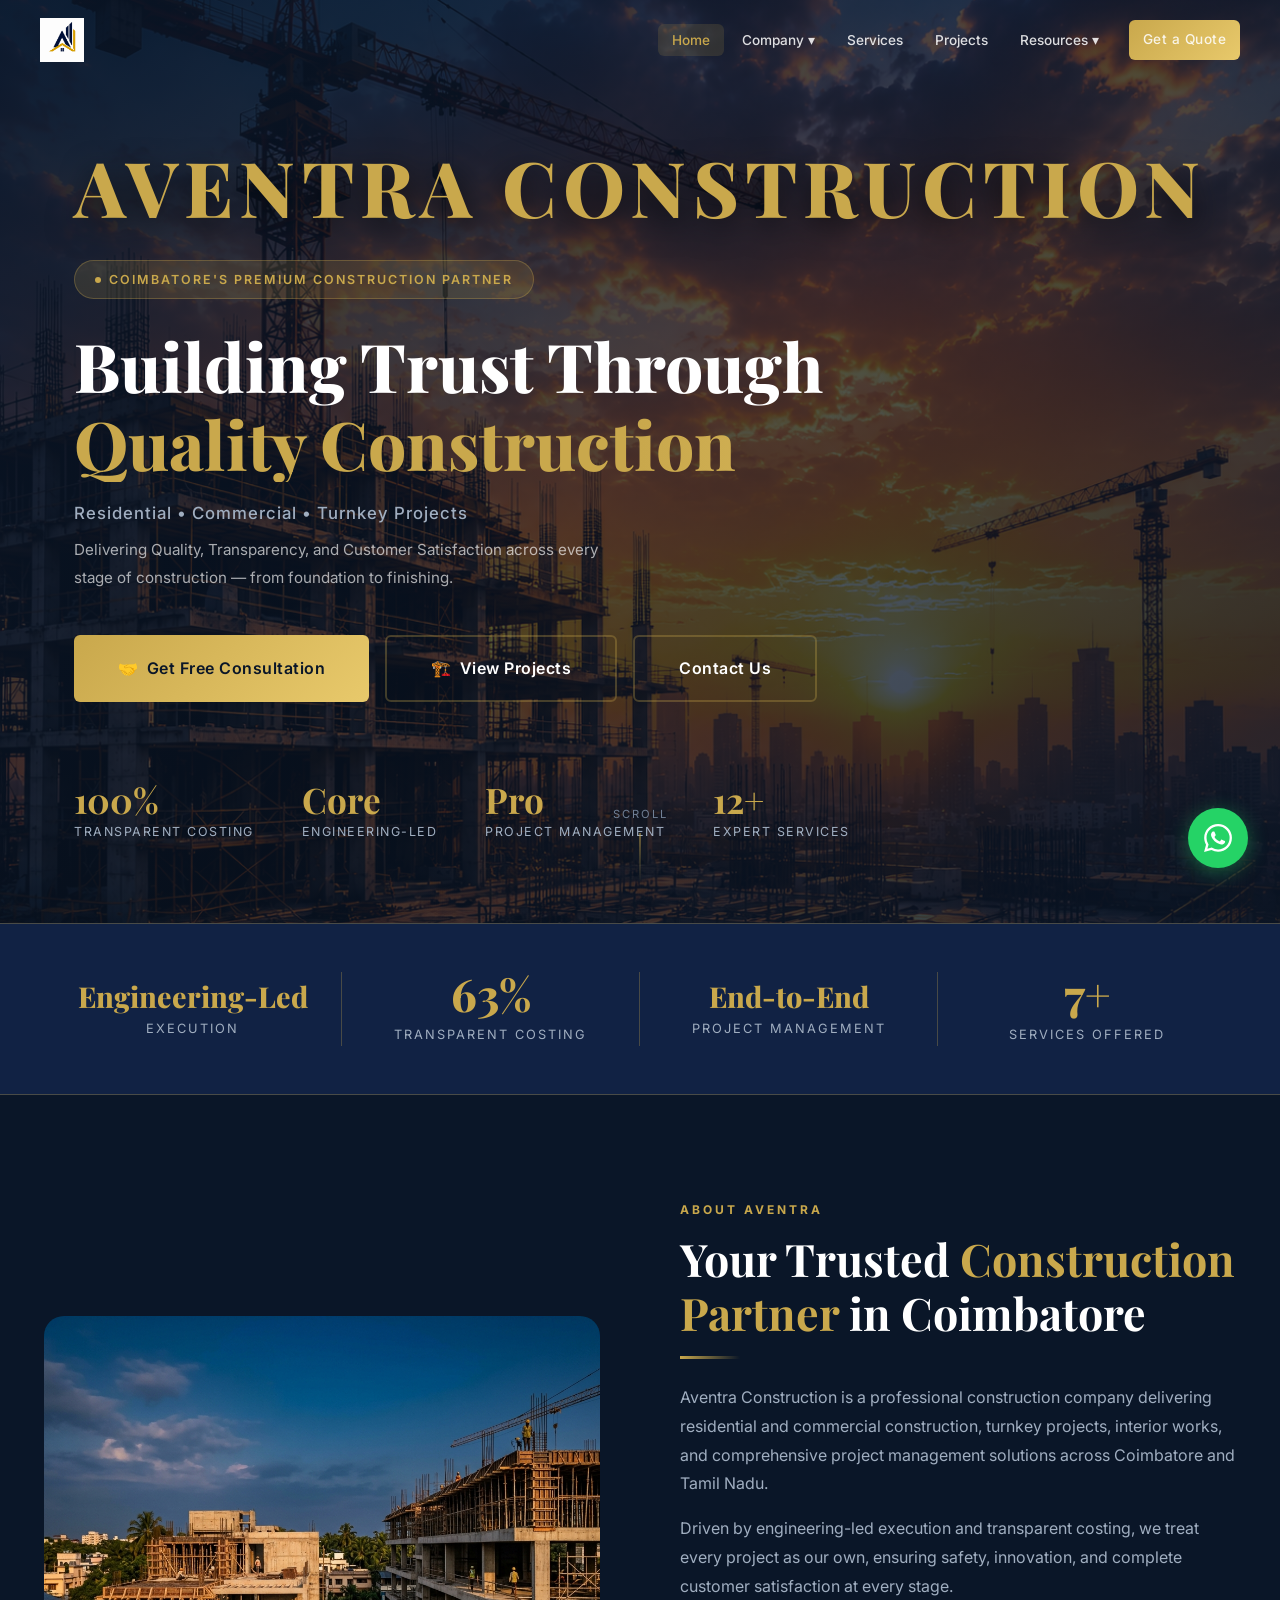
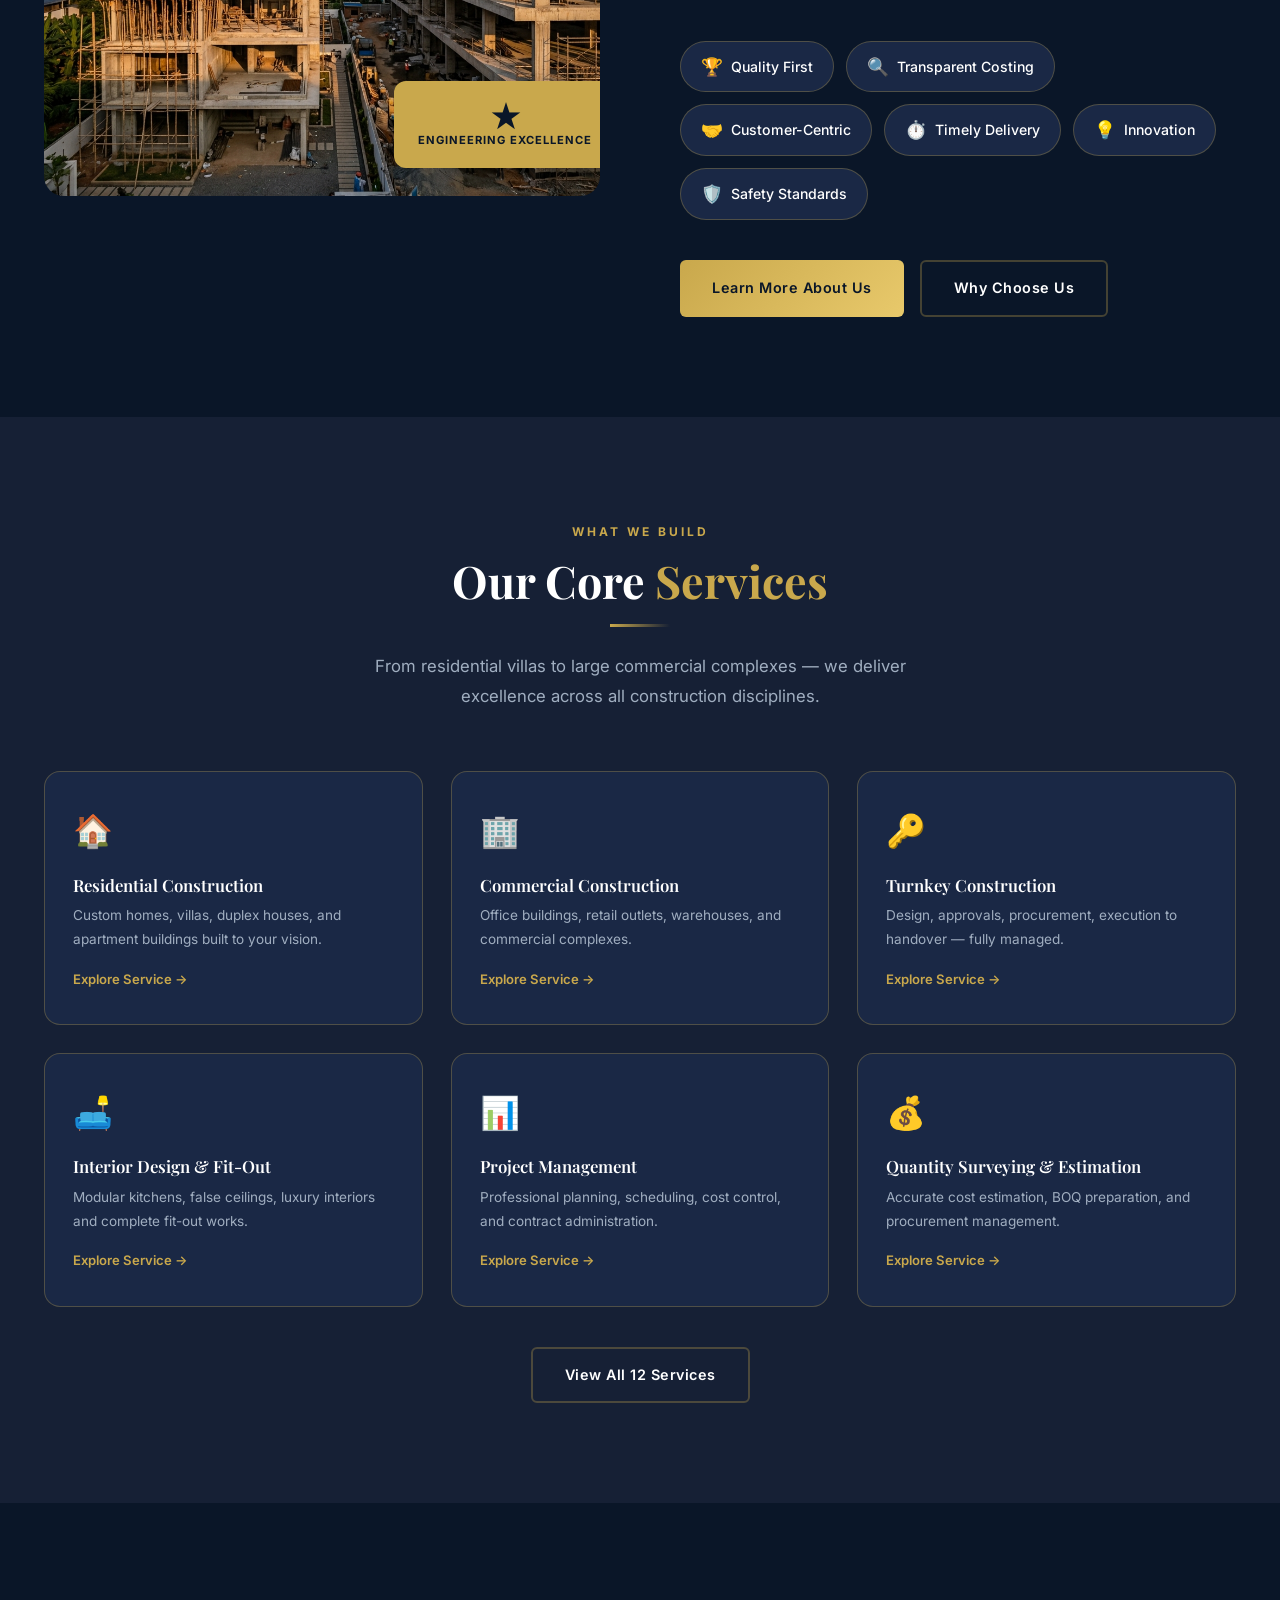
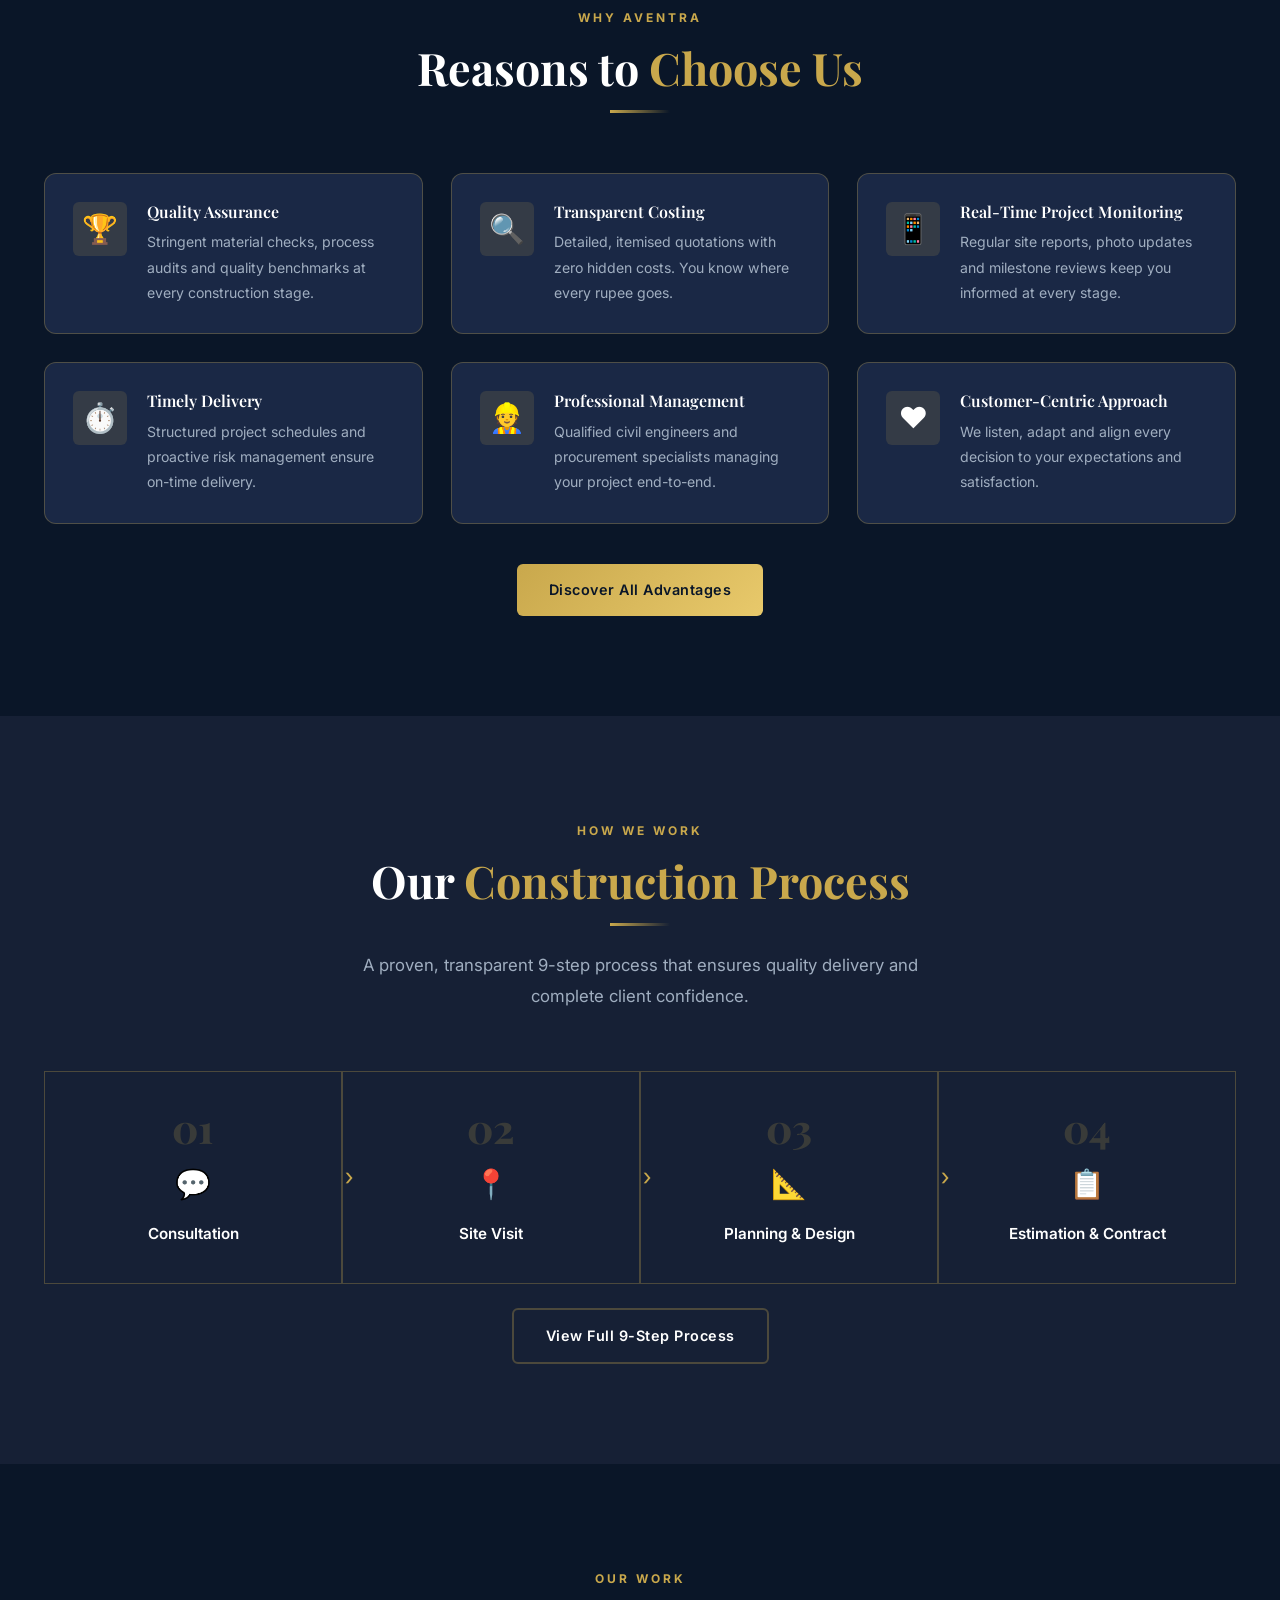
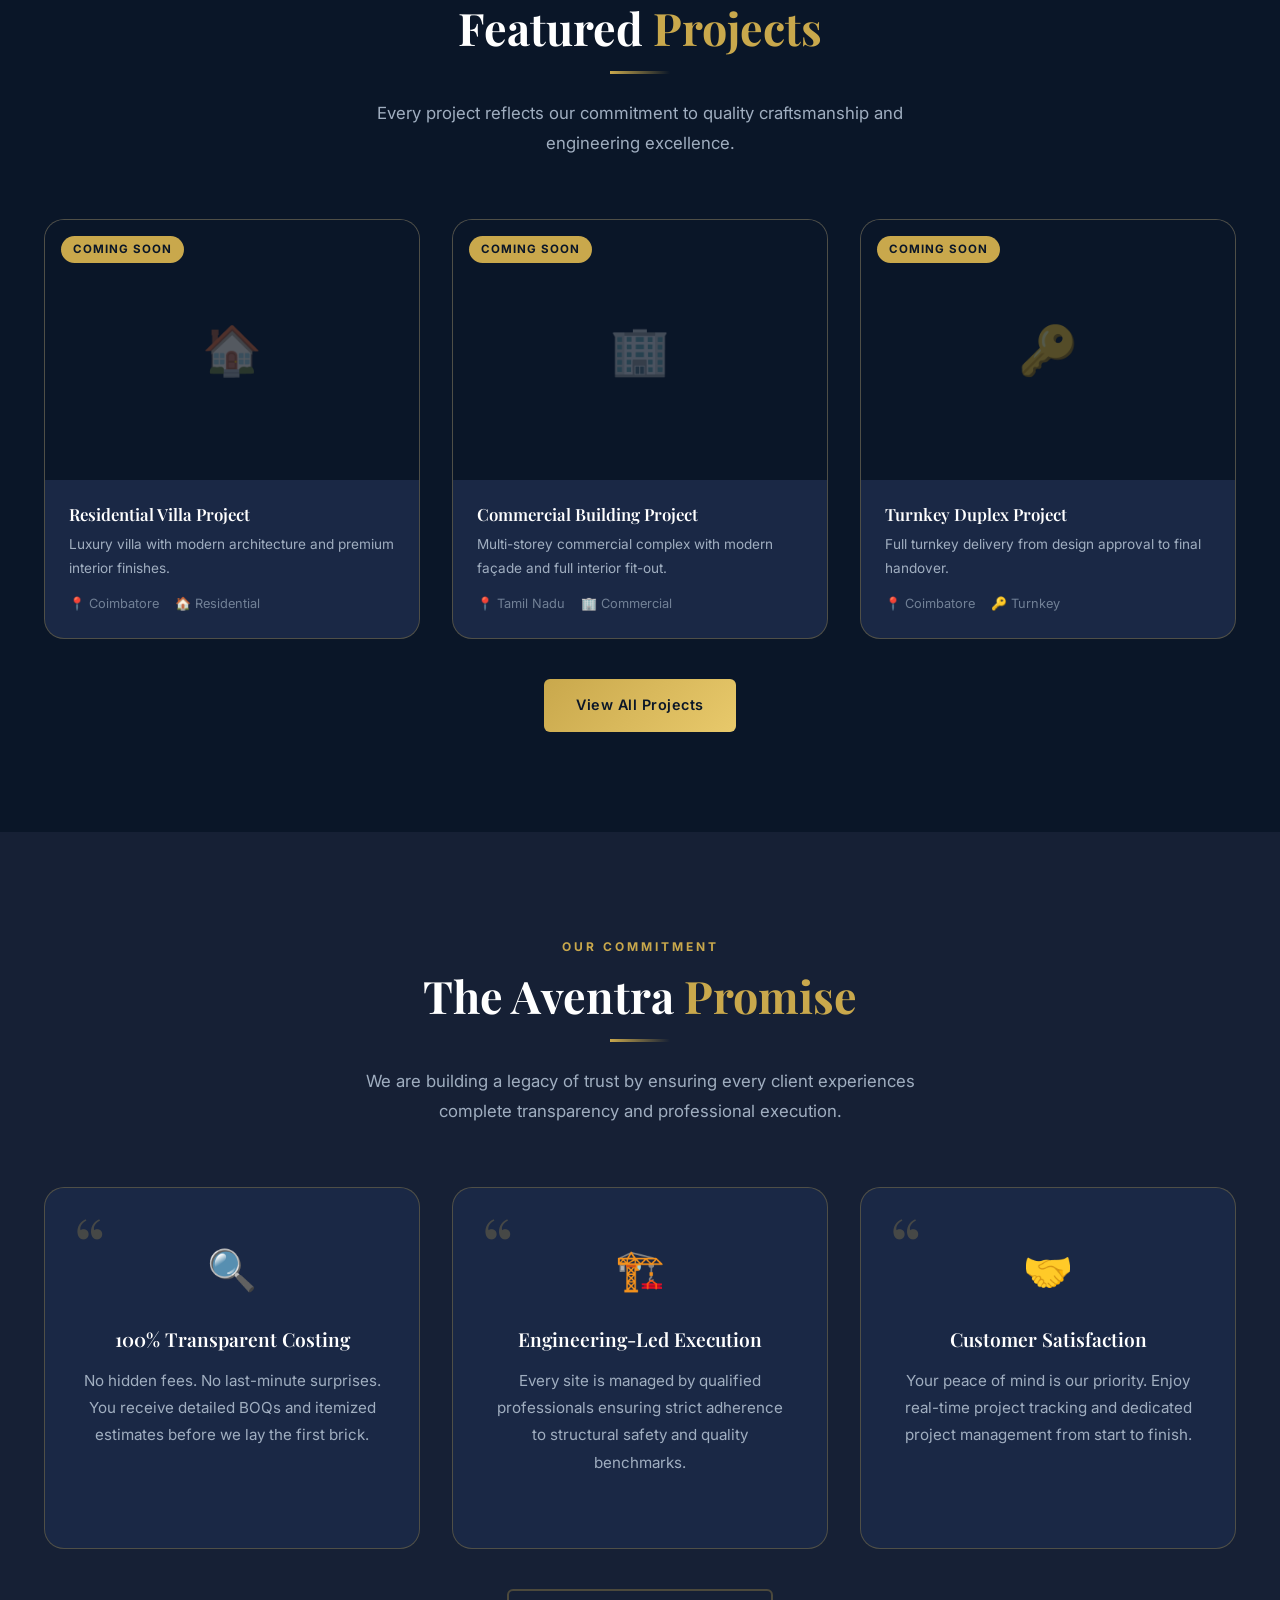
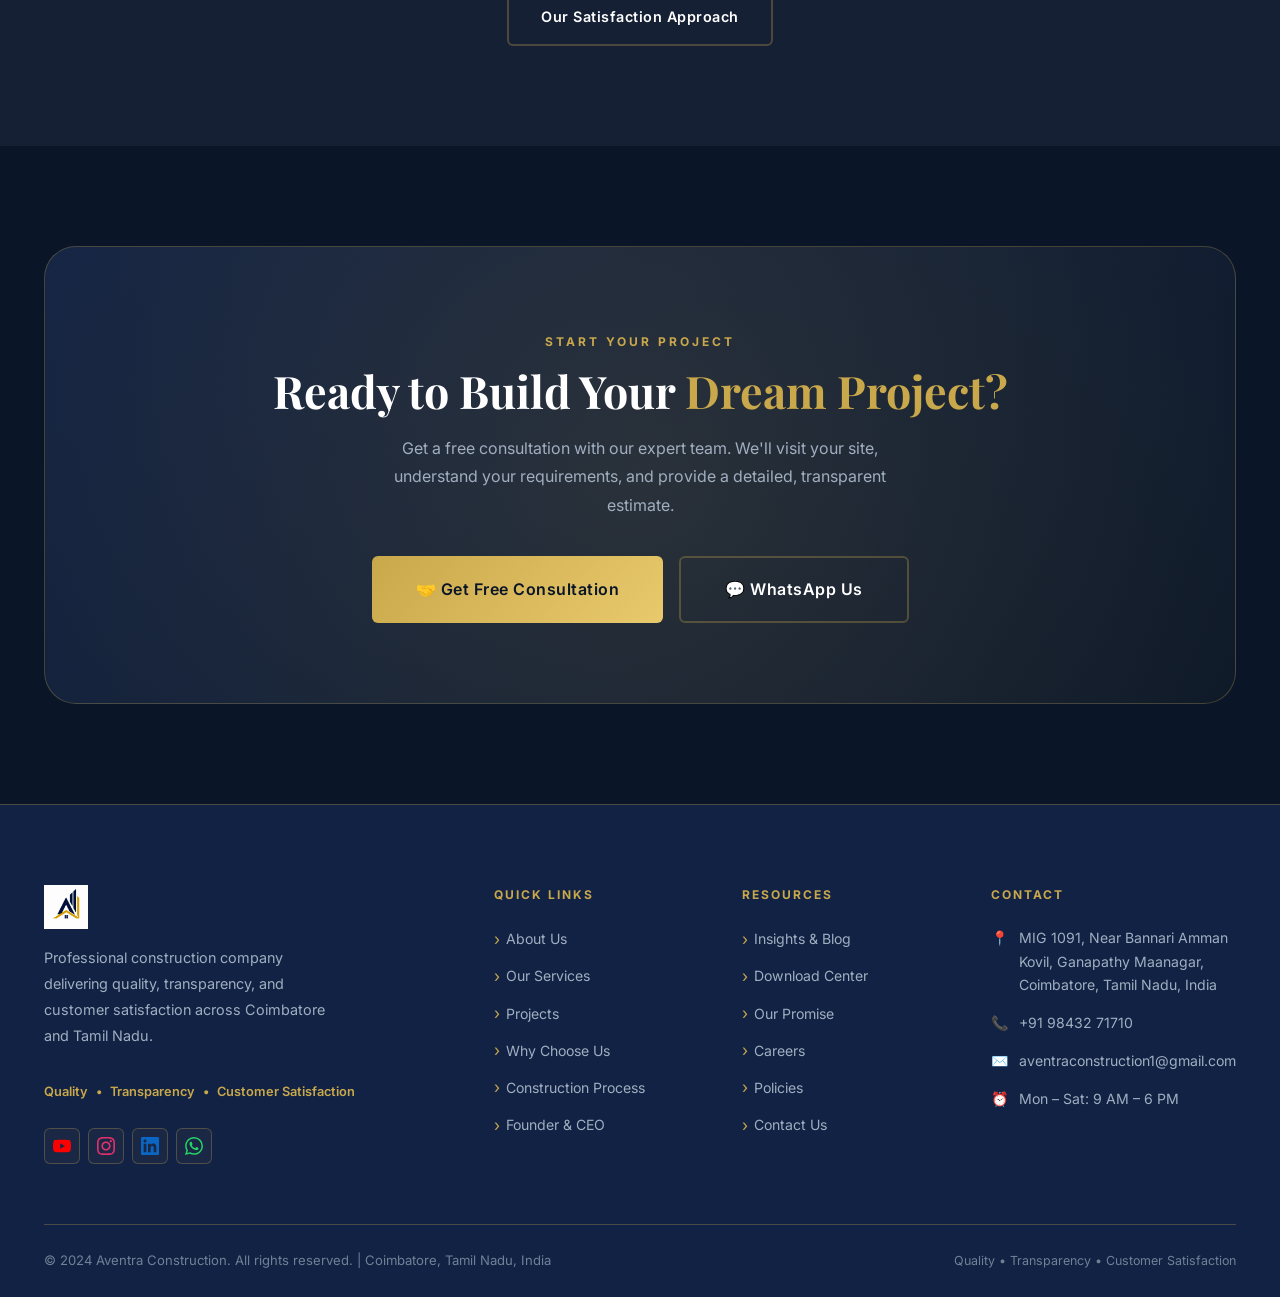
<file: index.html>
<!DOCTYPE html>
<html lang="en">

<head>
<title>Aventra Construction | Best Construction Company in Coimbatore</title>
<meta name="description" content="Aventra Construction is a premium construction company in Coimbatore offering residential construction, commercial construction, turnkey projects, planning, estimation, interiors and renovation services.">
<meta name="keywords" content="best construction company in Coimbatore, premium construction company Coimbatore, residential construction Coimbatore, commercial construction Coimbatore, turnkey construction Coimbatore">
  <!-- Google Analytics -->
  <script async src="https://www.googletagmanager.com/gtag/js?id=G-8YQQYE54JJ"></script>
  <script>
    window.dataLayer = window.dataLayer || [];
    function gtag() { dataLayer.push(arguments); }
    gtag('js', new Date());

    gtag('config', 'G-8YQQYE54JJ');
  </script>
  <meta name="msvalidate.01" content="899AD507E106D65C8406AF3FE365CF71" />
  <script type="application/ld+json">
{
  "@context": "https://schema.org",
  "@type": "ConstructionBusiness",
  "name": "Aventra Construction",
  "url": "https://aventraconstruction.in",
  "logo": "https://aventraconstruction.in/assets/images/LOGO.png",
  "image": "https://aventraconstruction.in/assets/images/LOGO.png",
  "description": "Aventra Construction is a construction company in Coimbatore offering residential construction, commercial construction, turnkey projects, planning and design, interiors and renovation services.",
  "email": "aventraconstruction1@gmail.com",
  "telephone": "+919843271710",
  "address": {
    "@type": "PostalAddress",
    "streetAddress": "MIG 1091, Near Bannari Amman Kovil, Ganapathy Maanagar",
    "addressLocality": "Coimbatore",
    "addressRegion": "Tamil Nadu",
    "addressCountry": "IN"
  },
  "areaServed": [
    "Coimbatore",
    "Pollachi",
    "Salem",
    "Erode"
  ],
  "sameAs": [
    "https://www.instagram.com/aventra_construction/",
    "https://www.linkedin.com/company/aventra-construction/",
    "https://www.youtube.com/@AventraConstructions",
    "https://www.google.co.in/search?utm_medium=noren&utm_source=gbp&utm_campaign=2026&q=Aventra+Construction&ludocid=15441568794648323915"
  ],
  "makesOffer": [
    {
      "@type": "Offer",
      "itemOffered": {
        "@type": "Service",
        "name": "Residential Construction"
      }
    },
    {
      "@type": "Offer",
      "itemOffered": {
        "@type": "Service",
        "name": "Commercial Construction"
      }
    },
    {
      "@type": "Offer",
      "itemOffered": {
        "@type": "Service",
        "name": "Turnkey Projects"
      }
    },
    {
      "@type": "Offer",
      "itemOffered": {
        "@type": "Service",
        "name": "Planning and Design"
      }
    },
    {
      "@type": "Offer",
      "itemOffered": {
        "@type": "Service",
        "name": "Interior Design"
      }
    },
    {
      "@type": "Offer",
      "itemOffered": {
        "@type": "Service",
        "name": "Renovation"
      }
    }
  ]
}
</script>


  <meta charset="UTF-8">
  <meta name="viewport" content="width=device-width, initial-scale=1.0">

  <title>Aventra Construction | Quality • Transparency • Customer Satisfaction – Coimbatore</title>

  <meta name="description"
    content="Aventra Construction is a premium construction and project management company in Coimbatore. Residential, Commercial and Turnkey Projects.">

  <meta name="keywords"
    content="construction company Coimbatore, building contractor Coimbatore, residential construction, commercial construction, turnkey projects">

  <!-- Open Graph -->
  <meta property="og:title" content="Aventra Construction — Building Trust Through Quality">
  <meta property="og:description"
    content="Premium construction and project management company in Coimbatore. Residential, Commercial and Turnkey Projects.">
  <meta property="og:image" content="https://aventraconstruction.in/assets/images/LOGO.png">
  <meta property="og:url" content="https://aventraconstruction.in">
  <meta property="og:type" content="website">

  <!-- Twitter Card -->
  <meta name="twitter:card" content="summary_large_image">
  <meta name="twitter:title" content="Aventra Construction — Building Trust Through Quality">
  <meta name="twitter:description" content="Premium construction and project management company in Coimbatore.">
  <meta name="twitter:image" content="https://aventraconstruction.in/assets/images/LOGO.png">

  <link rel="canonical" href="https://aventraconstruction.in">
  <link rel="stylesheet" href="css/style.css">

  <link rel="preconnect" href="https://fonts.googleapis.com">
  <link rel="preconnect" href="https://fonts.gstatic.com" crossorigin>

  <link rel="canonical" href="index.html" />
  <link rel="stylesheet" href="css/style.css" />
  <link rel="preconnect" href="https://fonts.googleapis.com" />
  <link rel="preconnect" href="https://fonts.gstatic.com" crossorigin />
  <link
    href="https://fonts.googleapis.com/css2?family=Playfair+Display:ital,wght@0,400;0,600;0,700;0,800;1,400&family=Inter:wght@300;400;500;600;700&display=swap"
    rel="stylesheet" />
  <style>
    /* Home-specific styles */
    .home-about {
      display: grid;
      grid-template-columns: 1fr 1fr;
      gap: 80px;
      align-items: center;
    }

    .home-about-img {
      position: relative;
      border-radius: 20px;
      overflow: hidden;
    }

    .home-about-img img {
      width: 100%;
      height: 480px;
      object-fit: cover;
    }

    .home-about-badge {
      position: absolute;
      bottom: 28px;
      right: -16px;
      background: var(--gold);
      color: var(--navy);
      padding: 18px 24px;
      border-radius: 12px;
      text-align: center;
      box-shadow: 0 8px 32px rgba(0, 0, 0, 0.4);
    }

    .home-about-badge-num {
      font-family: var(--font-head);
      font-size: 2rem;
      font-weight: 800;
      line-height: 1;
    }

    .home-about-badge-lbl {
      font-size: 0.7rem;
      font-weight: 700;
      text-transform: uppercase;
      letter-spacing: 1px;
    }

    .services-preview {
      display: grid;
      grid-template-columns: repeat(3, 1fr);
      gap: 28px;
    }

    .mini-service-card {
      background: var(--navy-card);
      border: 1px solid var(--gold-border);
      border-radius: 16px;
      padding: 32px 28px;
      transition: var(--transition);
    }

    .mini-service-card:hover {
      border-color: var(--gold);
      transform: translateY(-6px);
      box-shadow: var(--shadow-gold);
    }

    .mini-service-icon {
      font-size: 2rem;
      margin-bottom: 16px;
    }

    .mini-service-title {
      color: var(--white);
      font-size: 1.05rem;
      margin-bottom: 8px;
    }

    .mini-service-desc {
      color: var(--text-muted);
      font-size: 0.85rem;
    }

    .mini-service-link {
      color: var(--gold);
      font-size: 0.82rem;
      font-weight: 600;
      margin-top: 16px;
      display: inline-flex;
      align-items: center;
      gap: 6px;
    }

    .process-strip {
      display: grid;
      grid-template-columns: repeat(4, 1fr);
      gap: 0;
    }

    .process-strip-step {
      padding: 36px 28px;
      border: 1px solid var(--gold-border);
      text-align: center;
      transition: var(--transition);
      position: relative;
    }

    .process-strip-step:hover {
      background: var(--navy-card);
    }

    .process-strip-step::after {
      content: '›';
      position: absolute;
      right: -12px;
      top: 50%;
      transform: translateY(-50%);
      color: var(--gold);
      font-size: 1.5rem;
      z-index: 1;
    }

    .process-strip-step:last-child::after {
      display: none;
    }

    .process-strip-num {
      font-family: var(--font-head);
      font-size: 2.5rem;
      font-weight: 800;
      color: rgba(201, 168, 76, 0.2);
      line-height: 1;
      margin-bottom: 12px;
    }

    .process-strip-icon {
      font-size: 1.8rem;
      margin-bottom: 12px;
    }

    .process-strip-title {
      color: var(--white);
      font-size: 0.95rem;
      font-weight: 600;
    }

    @media(max-width:900px) {
      .home-about {
        grid-template-columns: 1fr;
      }

      .services-preview {
        grid-template-columns: 1fr 1fr;
      }

      .process-strip {
        grid-template-columns: repeat(2, 1fr);
      }

      .process-strip-step::after {
        display: none;
      }
    }

    @media(max-width:600px) {
      .services-preview {
        grid-template-columns: 1fr;
      }

      .process-strip {
        grid-template-columns: 1fr;
      }
    }
  </style>
</head>

<body>

  <!-- ======= NAVIGATION ======= -->
  <nav class="nav" id="mainNav" role="navigation" aria-label="Main Navigation">
    <div class="nav-inner">
      <a href="index.html" class="nav-logo" aria-label="Aventra Construction Home">
        <img src="assets/images/LOGO.png" alt="Aventra Construction" style="height:44px;width:auto;display:block;" />
      </a>
      <ul class="nav-menu" role="list">
        <li><a href="index.html" class="nav-link" id="nav-home">Home</a></li>
        <li class="nav-dropdown">
          <a href="about.html" class="nav-link" id="nav-company">Company ▾</a>
          <div class="nav-dropdown-menu">
            <a href="about.html" class="nav-dropdown-item">About Us</a>
            <a href="founder.html" class="nav-dropdown-item">Founder & CEO</a>
            <a href="why-choose.html" class="nav-dropdown-item">Why Choose Us</a>
            <a href="process.html" class="nav-dropdown-item">Construction Process</a>
            <a href="policies.html" class="nav-dropdown-item">Policies</a>
          </div>
        </li>
        <li><a href="services.html" class="nav-link" id="nav-services">Services</a></li>
        <li><a href="projects.html" class="nav-link" id="nav-projects">Projects</a></li>
        <li class="nav-dropdown">
          <a href="insights.html" class="nav-link" id="nav-resources">Resources ▾</a>
          <div class="nav-dropdown-menu">
            <a href="insights.html" class="nav-dropdown-item">Insights & Blog</a>
            <a href="downloads.html" class="nav-dropdown-item">Download Center</a>
            <a href="testimonials.html" class="nav-dropdown-item">Our Promise</a>
            <a href="careers.html" class="nav-dropdown-item">Careers</a>
          </div>
        </li>
        <li><a href="contact.html" class="nav-link btn btn-primary btn-sm nav-cta" id="nav-contact">Get a Quote</a></li>
      </ul>
      <button class="nav-hamburger" id="navHamburger" aria-label="Toggle Menu" aria-expanded="false">
        <span></span><span></span><span></span>
      </button>
    </div>
  </nav>

  <!-- Mobile Nav -->
  <div class="nav-mobile" id="mobileNav" role="dialog" aria-label="Mobile Navigation">
    <a href="index.html" class="nav-mobile-link">Home</a>
    <a href="about.html" class="nav-mobile-link">About Us</a>
    <a href="founder.html" class="nav-mobile-sub">↳ Founder & CEO</a>
    <a href="why-choose.html" class="nav-mobile-sub">↳ Why Choose Us</a>
    <a href="process.html" class="nav-mobile-sub">↳ Construction Process</a>
    <a href="policies.html" class="nav-mobile-sub">↳ Policies</a>
    <a href="services.html" class="nav-mobile-link">Services</a>
    <a href="projects.html" class="nav-mobile-link">Projects</a>
    <a href="insights.html" class="nav-mobile-link">Insights & Blog</a>
    <a href="downloads.html" class="nav-mobile-sub">↳ Download Center</a>
    <a href="testimonials.html" class="nav-mobile-link">Our Promise</a>
    <a href="careers.html" class="nav-mobile-link">Careers</a>
    <a href="contact.html" class="nav-mobile-link" style="color:var(--gold)">Get a Free Quote →</a>
  </div>

  <!-- ======= HERO ======= -->
  <section class="hero" aria-label="Hero">
    <div class="hero-bg" id="heroBg"></div>
    <div class="hero-overlay"></div>
    <div class="container hero-content">
      <h2 class="hero-brand-main">AVENTRA CONSTRUCTION</h2>
      <div class="hero-badge">
        <span class="hero-badge-dot"></span>
        Coimbatore's Premium Construction Partner
      </div>
      <h1 class="hero-title">
        Building Trust Through
        <span class="highlight gold-shimmer">Quality Construction</span>
      </h1>
      <p class="hero-subtitle">Residential • Commercial • Turnkey Projects</p>
      <p class="hero-tagline">Delivering Quality, Transparency, and Customer Satisfaction across every stage of
        construction — from foundation to finishing.</p>
      <div class="btn-group hero-actions">
        <a href="contact.html" class="btn btn-primary btn-lg" id="hero-cta-consultation">
          <span>🤝</span> Get Free Consultation
        </a>
        <a href="projects.html" class="btn btn-outline btn-lg" id="hero-cta-projects">
          <span>🏗️</span> View Projects
        </a>
        <a href="contact.html" class="btn btn-outline btn-lg" id="hero-cta-contact">Contact Us</a>
      </div>
      <div class="hero-stats">
        <div>
          <div class="hero-stat-num" data-target="100" data-suffix="%">0</div>
          <div class="hero-stat-label">Transparent Costing</div>
        </div>
        <div>
          <div class="hero-stat-num"
            style="font-family:var(--font-head);font-size:2.2rem;font-weight:700;color:var(--gold);line-height:1;">Core
          </div>
          <div class="hero-stat-label">Engineering-Led</div>
        </div>
        <div>
          <div class="hero-stat-num"
            style="font-family:var(--font-head);font-size:2.2rem;font-weight:700;color:var(--gold);line-height:1;">Pro
          </div>
          <div class="hero-stat-label">Project Management</div>
        </div>
        <div>
          <div class="hero-stat-num" data-target="12" data-suffix="+">0</div>
          <div class="hero-stat-label">Expert Services</div>
        </div>
      </div>
    </div>
    <div class="hero-scroll" aria-hidden="true">
      <span class="hero-scroll-text">Scroll</span>
      <div class="hero-scroll-line"></div>
    </div>
  </section>

  <!-- ======= STATS BAR ======= -->
  <div class="stats-bar">
    <div class="container">
      <div class="stats-grid">
        <div class="stat-item reveal reveal-delay-1">
          <div class="stat-number" style="font-size:1.8rem;margin-top:10px;">Engineering-Led</div>
          <div class="stat-label">Execution</div>
        </div>
        <div class="stat-item reveal reveal-delay-2">
          <div class="stat-number" data-target="100" data-suffix="%">0</div>
          <div class="stat-label">Transparent Costing</div>
        </div>
        <div class="stat-item reveal reveal-delay-3">
          <div class="stat-number" style="font-size:1.8rem;margin-top:10px;">End-to-End</div>
          <div class="stat-label">Project Management</div>
        </div>
        <div class="stat-item reveal reveal-delay-4">
          <div class="stat-number" data-target="12" data-suffix="+">0</div>
          <div class="stat-label">Services Offered</div>
        </div>
      </div>
    </div>
  </div>

  <!-- ======= ABOUT SNAPSHOT ======= -->
  <section class="section" aria-labelledby="about-heading">
    <div class="container">
      <div class="home-about">
        <div class="home-about-img reveal-left">
          <img src="assets/images/about.png" alt="Aventra Construction building project in Coimbatore" loading="lazy" />
          <div class="home-about-badge">
            <div class="home-about-badge-num">★</div>
            <div class="home-about-badge-lbl">Engineering Excellence</div>
          </div>
        </div>
        <div class="reveal-right">
          <span class="section-label">About Aventra</span>
          <h2 class="section-title" id="about-heading">Your Trusted <span>Construction Partner</span> in Coimbatore</h2>
          <div class="gold-line"></div>
          <p>Aventra Construction is a professional construction company delivering residential and commercial
            construction, turnkey projects, interior works, and comprehensive project management solutions across
            Coimbatore and Tamil Nadu.</p>
          <p class="mt-2">Driven by engineering-led execution and transparent costing, we treat every project as our
            own, ensuring safety, innovation, and complete customer satisfaction at every stage.</p>
          <div class="values-grid mt-4">
            <div class="value-tag"><span class="value-tag-icon">🏆</span> Quality First</div>
            <div class="value-tag"><span class="value-tag-icon">🔍</span> Transparent Costing</div>
            <div class="value-tag"><span class="value-tag-icon">🤝</span> Customer-Centric</div>
            <div class="value-tag"><span class="value-tag-icon">⏱️</span> Timely Delivery</div>
            <div class="value-tag"><span class="value-tag-icon">💡</span> Innovation</div>
            <div class="value-tag"><span class="value-tag-icon">🛡️</span> Safety Standards</div>
          </div>
          <div class="btn-group mt-4">
            <a href="about.html" class="btn btn-primary" id="home-about-btn">Learn More About Us</a>
            <a href="why-choose.html" class="btn btn-outline" id="home-why-btn">Why Choose Us</a>
          </div>
        </div>
      </div>
    </div>
  </section>

  <!-- ======= SERVICES PREVIEW ======= -->
  <section class="section section-alt" aria-labelledby="services-heading">
    <div class="container">
      <div class="section-header centered reveal">
        <span class="section-label">What We Build</span>
        <h2 class="section-title" id="services-heading">Our Core <span>Services</span></h2>
        <div class="gold-line center"></div>
        <p class="section-subtitle">From residential villas to large commercial complexes — we deliver excellence across
          all construction disciplines.</p>
      </div>
      <div class="services-preview">
        <div class="mini-service-card reveal reveal-delay-1">
          <div class="mini-service-icon">🏠</div>
          <h3 class="mini-service-title">Residential Construction</h3>
          <p class="mini-service-desc">Custom homes, villas, duplex houses, and apartment buildings built to your
            vision.</p>
          <a href="services.html#residential" class="mini-service-link">Explore Service →</a>
        </div>
        <div class="mini-service-card reveal reveal-delay-2">
          <div class="mini-service-icon">🏢</div>
          <h3 class="mini-service-title">Commercial Construction</h3>
          <p class="mini-service-desc">Office buildings, retail outlets, warehouses, and commercial complexes.</p>
          <a href="services.html#commercial" class="mini-service-link">Explore Service →</a>
        </div>
        <div class="mini-service-card reveal reveal-delay-3">
          <div class="mini-service-icon">🔑</div>
          <h3 class="mini-service-title">Turnkey Construction</h3>
          <p class="mini-service-desc">Design, approvals, procurement, execution to handover — fully managed.</p>
          <a href="services.html#turnkey" class="mini-service-link">Explore Service →</a>
        </div>
        <div class="mini-service-card reveal reveal-delay-1">
          <div class="mini-service-icon">🛋️</div>
          <h3 class="mini-service-title">Interior Design & Fit-Out</h3>
          <p class="mini-service-desc">Modular kitchens, false ceilings, luxury interiors and complete fit-out works.
          </p>
          <a href="services.html#interior" class="mini-service-link">Explore Service →</a>
        </div>
        <div class="mini-service-card reveal reveal-delay-2">
          <div class="mini-service-icon">📊</div>
          <h3 class="mini-service-title">Project Management</h3>
          <p class="mini-service-desc">Professional planning, scheduling, cost control, and contract administration.</p>
          <a href="services.html#pm" class="mini-service-link">Explore Service →</a>
        </div>
        <div class="mini-service-card reveal reveal-delay-3">
          <div class="mini-service-icon">💰</div>
          <h3 class="mini-service-title">Quantity Surveying & Estimation</h3>
          <p class="mini-service-desc">Accurate cost estimation, BOQ preparation, and procurement management.</p>
          <a href="services.html#qs" class="mini-service-link">Explore Service →</a>
        </div>
      </div>
      <div class="text-center mt-4 reveal">
        <a href="services.html" class="btn btn-outline" id="home-services-all">View All 12 Services</a>
      </div>
    </div>
  </section>

  <!-- ======= WHY CHOOSE SNIPPET ======= -->
  <section class="section" aria-labelledby="why-heading">
    <div class="container">
      <div class="section-header centered reveal">
        <span class="section-label">Why Aventra</span>
        <h2 class="section-title" id="why-heading">Reasons to <span>Choose Us</span></h2>
        <div class="gold-line center"></div>
      </div>
      <div class="why-grid">
        <div class="why-item reveal reveal-delay-1">
          <div class="why-icon">🏆</div>
          <div>
            <h4 class="why-title">Quality Assurance</h4>
            <p class="why-desc">Stringent material checks, process audits and quality benchmarks at every construction
              stage.</p>
          </div>
        </div>
        <div class="why-item reveal reveal-delay-2">
          <div class="why-icon">🔍</div>
          <div>
            <h4 class="why-title">Transparent Costing</h4>
            <p class="why-desc">Detailed, itemised quotations with zero hidden costs. You know where every rupee goes.
            </p>
          </div>
        </div>
        <div class="why-item reveal reveal-delay-3">
          <div class="why-icon">📱</div>
          <div>
            <h4 class="why-title">Real-Time Project Monitoring</h4>
            <p class="why-desc">Regular site reports, photo updates and milestone reviews keep you informed at every
              stage.</p>
          </div>
        </div>
        <div class="why-item reveal reveal-delay-1">
          <div class="why-icon">⏱️</div>
          <div>
            <h4 class="why-title">Timely Delivery</h4>
            <p class="why-desc">Structured project schedules and proactive risk management ensure on-time delivery.</p>
          </div>
        </div>
        <div class="why-item reveal reveal-delay-2">
          <div class="why-icon">👷</div>
          <div>
            <h4 class="why-title">Professional Management</h4>
            <p class="why-desc">Qualified civil engineers and procurement specialists managing your project end-to-end.
            </p>
          </div>
        </div>
        <div class="why-item reveal reveal-delay-3">
          <div class="why-icon">❤️</div>
          <div>
            <h4 class="why-title">Customer-Centric Approach</h4>
            <p class="why-desc">We listen, adapt and align every decision to your expectations and satisfaction.</p>
          </div>
        </div>
      </div>
      <div class="text-center mt-4 reveal">
        <a href="why-choose.html" class="btn btn-primary" id="home-why-all">Discover All Advantages</a>
      </div>
    </div>
  </section>

  <!-- ======= PROCESS STRIP ======= -->
  <section class="section section-alt" aria-labelledby="process-heading">
    <div class="container">
      <div class="section-header centered reveal">
        <span class="section-label">How We Work</span>
        <h2 class="section-title" id="process-heading">Our <span>Construction Process</span></h2>
        <div class="gold-line center"></div>
        <p class="section-subtitle">A proven, transparent 9-step process that ensures quality delivery and complete
          client confidence.</p>
      </div>
      <div class="process-strip reveal">
        <div class="process-strip-step">
          <div class="process-strip-num">01</div>
          <div class="process-strip-icon">💬</div>
          <div class="process-strip-title">Consultation</div>
        </div>
        <div class="process-strip-step">
          <div class="process-strip-num">02</div>
          <div class="process-strip-icon">📍</div>
          <div class="process-strip-title">Site Visit</div>
        </div>
        <div class="process-strip-step">
          <div class="process-strip-num">03</div>
          <div class="process-strip-icon">📐</div>
          <div class="process-strip-title">Planning & Design</div>
        </div>
        <div class="process-strip-step">
          <div class="process-strip-num">04</div>
          <div class="process-strip-icon">📋</div>
          <div class="process-strip-title">Estimation & Contract</div>
        </div>
      </div>
      <div style="text-align:center;margin-top:24px;" class="reveal">
        <a href="process.html" class="btn btn-outline" id="home-process-btn">View Full 9-Step Process</a>
      </div>
    </div>
  </section>

  <!-- ======= FEATURED PROJECTS ======= -->
  <section class="section" aria-labelledby="projects-heading">
    <div class="container">
      <div class="section-header centered reveal">
        <span class="section-label">Our Work</span>
        <h2 class="section-title" id="projects-heading">Featured <span>Projects</span></h2>
        <div class="gold-line center"></div>
        <p class="section-subtitle">Every project reflects our commitment to quality craftsmanship and engineering
          excellence.</p>
      </div>
      <div class="grid-3 reveal">
        <div class="project-card">
          <div class="project-card-img">
            <span style="opacity:0.3">🏠</span>
            <div class="project-card-badge">Coming Soon</div>
          </div>
          <div class="project-card-body">
            <h3 class="project-card-title">Residential Villa Project</h3>
            <p class="mini-service-desc" style="font-size:0.85rem">Luxury villa with modern architecture and premium
              interior finishes.</p>
            <div class="project-card-meta">
              <span>📍 Coimbatore</span>
              <span>🏠 Residential</span>
            </div>
          </div>
        </div>
        <div class="project-card">
          <div class="project-card-img">
            <span style="opacity:0.3">🏢</span>
            <div class="project-card-badge">Coming Soon</div>
          </div>
          <div class="project-card-body">
            <h3 class="project-card-title">Commercial Building Project</h3>
            <p class="mini-service-desc" style="font-size:0.85rem">Multi-storey commercial complex with modern façade
              and full interior fit-out.</p>
            <div class="project-card-meta">
              <span>📍 Tamil Nadu</span>
              <span>🏢 Commercial</span>
            </div>
          </div>
        </div>
        <div class="project-card">
          <div class="project-card-img">
            <span style="opacity:0.3">🔑</span>
            <div class="project-card-badge">Coming Soon</div>
          </div>
          <div class="project-card-body">
            <h3 class="project-card-title">Turnkey Duplex Project</h3>
            <p class="mini-service-desc" style="font-size:0.85rem">Full turnkey delivery from design approval to final
              handover.</p>
            <div class="project-card-meta">
              <span>📍 Coimbatore</span>
              <span>🔑 Turnkey</span>
            </div>
          </div>
        </div>
      </div>
      <div class="text-center mt-4 reveal">
        <a href="projects.html" class="btn btn-primary" id="home-projects-all">View All Projects</a>
      </div>
    </div>
  </section>

  <!-- ======= CLIENT PROMISE PREVIEW ======= -->
  <section class="section section-alt" aria-labelledby="testimonials-heading">
    <div class="container">
      <div class="section-header centered reveal">
        <span class="section-label">Our Commitment</span>
        <h2 class="section-title" id="testimonials-heading">The Aventra <span>Promise</span></h2>
        <div class="gold-line center"></div>
        <p class="section-subtitle">We are building a legacy of trust by ensuring every client experiences complete
          transparency and professional execution.</p>
      </div>
      <div class="grid-3 reveal">
        <div class="testimonial-card" style="text-align:center; padding: 48px 36px;">
          <div class="testimonial-stars" style="justify-content:center;font-size:2.5rem;margin-bottom:24px;">🔍</div>
          <h3 style="color:var(--white);font-size:1.2rem;margin-bottom:16px;">100% Transparent Costing</h3>
          <p class="testimonial-text" style="font-style:normal;">No hidden fees. No last-minute surprises. You receive
            detailed BOQs and itemized estimates before we lay the first brick.</p>
        </div>
        <div class="testimonial-card" style="text-align:center; padding: 48px 36px;">
          <div class="testimonial-stars" style="justify-content:center;font-size:2.5rem;margin-bottom:24px;">🏗️</div>
          <h3 style="color:var(--white);font-size:1.2rem;margin-bottom:16px;">Engineering-Led Execution</h3>
          <p class="testimonial-text" style="font-style:normal;">Every site is managed by qualified professionals
            ensuring strict adherence to structural safety and quality benchmarks.</p>
        </div>
        <div class="testimonial-card" style="text-align:center; padding: 48px 36px;">
          <div class="testimonial-stars" style="justify-content:center;font-size:2.5rem;margin-bottom:24px;">🤝</div>
          <h3 style="color:var(--white);font-size:1.2rem;margin-bottom:16px;">Customer Satisfaction</h3>
          <p class="testimonial-text" style="font-style:normal;">Your peace of mind is our priority. Enjoy real-time
            project tracking and dedicated project management from start to finish.</p>
        </div>
      </div>
      <div class="text-center mt-4 reveal">
        <a href="testimonials.html" class="btn btn-outline" id="home-testimonials-all">Our Satisfaction Approach</a>
      </div>
    </div>
  </section>

  <!-- ======= CTA BANNER ======= -->
  <section class="section">
    <div class="container">
      <div class="cta-banner reveal">
        <div class="cta-banner-content">
          <span class="section-label">Start Your Project</span>
          <h2 class="section-title">Ready to Build Your <span>Dream Project?</span></h2>
          <p>Get a free consultation with our expert team. We'll visit your site, understand your requirements, and
            provide a detailed, transparent estimate.</p>
          <div class="btn-group" style="justify-content:center">
            <a href="contact.html" class="btn btn-primary btn-lg" id="cta-consultation">🤝 Get Free Consultation</a>
            <a href="https://wa.me/919843271710?text=Hello%20Aventra%20Construction%2C%20I%20need%20a%20consultation"
              class="btn btn-outline btn-lg" id="cta-whatsapp" target="_blank" rel="noopener">💬 WhatsApp Us</a>
          </div>
        </div>
      </div>
    </div>
  </section>

  <!-- ======= FOOTER ======= -->
  <footer class="footer" role="contentinfo">
    <div class="container">
      <div class="footer-grid">
        <div>
          <a href="index.html" class="nav-logo" style="margin-bottom:0">
            <img src="assets/images/LOGO.png" alt="Aventra Construction"
              style="height:44px;width:auto;display:block;" />
          </a>
          <p class="footer-brand-text" style="margin-top:16px">Professional construction company delivering quality,
            transparency, and customer satisfaction across Coimbatore and Tamil Nadu.</p>
          <div class="footer-tagline">
            <span>Quality</span><span>•</span><span>Transparency</span><span>•</span><span>Customer Satisfaction</span>
          </div>
          <div class="footer-social" style="margin-top:24px">
            <a href="https://www.youtube.com/channel/UCCmz3D1ii_e5ZY4__OIbHeA" class="footer-social-link"
              aria-label="YouTube" title="YouTube" target="_blank" rel="noopener" style="color:#FF0000"><svg
                viewBox="0 0 24 24" width="18" height="18" fill="currentColor">
                <path
                  d="M23.495 6.205a3.007 3.007 0 00-2.088-2.088c-1.87-.501-9.396-.501-9.396-.501s-7.507-.01-9.396.501A3.007 3.007 0 00.527 6.205a31.247 31.247 0 00-.522 5.805 31.247 31.247 0 00.522 5.783 3.007 3.007 0 002.088 2.088c1.868.502 9.396.502 9.396.502s7.506 0 9.396-.502a3.007 3.007 0 002.088-2.088 31.247 31.247 0 00.5-5.783 31.247 31.247 0 00-.5-5.805zM9.609 15.601V8.408l6.264 3.602z" />
              </svg></a>
            <a href="https://www.instagram.com/aventra_construction/" class="footer-social-link" aria-label="Instagram"
              title="Instagram" target="_blank" rel="noopener" style="color:#E1306C"><svg viewBox="0 0 24 24" width="18"
                height="18" fill="currentColor">
                <path
                  d="M12 2.163c3.204 0 3.584.012 4.85.07 3.252.148 4.771 1.691 4.919 4.919.058 1.265.069 1.645.069 4.849 0 3.205-.012 3.584-.069 4.849-.149 3.225-1.664 4.771-4.919 4.919-1.266.058-1.644.07-4.85.07-3.204 0-3.584-.012-4.849-.07-3.26-.149-4.771-1.699-4.919-4.92-.058-1.265-.07-1.644-.07-4.849 0-3.204.013-3.583.07-4.849.149-3.227 1.664-4.771 4.919-4.919 1.266-.057 1.645-.069 4.849-.069zm0-2.163c-3.259 0-3.667.014-4.947.072-4.358.2-6.78 2.618-6.98 6.98-.059 1.281-.073 1.689-.073 4.948 0 3.259.014 3.668.072 4.948.2 4.358 2.618 6.78 6.98 6.98 1.281.058 1.689.072 4.948.072 3.259 0 3.668-.014 4.948-.072 4.354-.2 6.782-2.618 6.979-6.98.059-1.28.073-1.689.073-4.948 0-3.259-.014-3.667-.072-4.947-.196-4.354-2.617-6.78-6.979-6.98-1.281-.059-1.69-.073-4.949-.073zm0 5.838c-3.403 0-6.162 2.759-6.162 6.162s2.759 6.163 6.162 6.163 6.162-2.759 6.162-6.163c0-3.403-2.759-6.162-6.162-6.162zm0 10.162c-2.209 0-4-1.79-4-4 0-2.209 1.791-4 4-4s4 1.791 4 4c0 2.21-1.791 4-4 4zm6.406-11.845c-.796 0-1.441.645-1.441 1.44s.645 1.44 1.441 1.44c.795 0 1.439-.645 1.439-1.44s-.644-1.44-1.439-1.44z" />
              </svg></a>
            <a href="https://www.linkedin.com/company/aventra-construction/" class="footer-social-link"
              aria-label="LinkedIn" title="LinkedIn" target="_blank" rel="noopener" style="color:#0A66C2"><svg
                viewBox="0 0 24 24" width="18" height="18" fill="currentColor">
                <path
                  d="M20.447 20.452h-3.554v-5.569c0-1.328-.027-3.037-1.852-3.037-1.853 0-2.136 1.445-2.136 2.939v5.667H9.351V9h3.414v1.561h.046c.477-.9 1.637-1.85 3.37-1.85 3.601 0 4.267 2.37 4.267 5.455v6.286zM5.337 7.433c-1.144 0-2.063-.926-2.063-2.065 0-1.138.92-2.063 2.063-2.063 1.14 0 2.064.925 2.064 2.063 0 1.139-.925 2.065-2.064 2.065zm1.782 13.019H3.555V9h3.564v11.452zM22.225 0H1.771C.792 0 0 .774 0 1.729v20.542C0 23.227.792 24 1.771 24h20.451C23.2 24 24 23.227 24 22.271V1.729C24 .774 23.2 0 22.222 0h.003z" />
              </svg></a>
            <a href="https://wa.me/919843271710" class="footer-social-link" aria-label="WhatsApp" title="WhatsApp"
              target="_blank" rel="noopener" style="color:#25D366"><svg viewBox="0 0 24 24" width="18" height="18"
                fill="currentColor">
                <path
                  d="M17.472 14.382c-.297-.149-1.758-.867-2.03-.967-.273-.099-.471-.148-.67.15-.197.297-.767.966-.94 1.164-.173.199-.347.223-.644.075-.297-.15-1.255-.463-2.39-1.475-.883-.788-1.48-1.761-1.653-2.059-.173-.297-.018-.458.13-.606.134-.133.298-.347.446-.52.149-.174.198-.298.298-.497.099-.198.05-.371-.025-.52-.075-.149-.669-1.612-.916-2.207-.242-.579-.487-.5-.669-.51-.173-.008-.371-.01-.57-.01-.198 0-.52.074-.792.372-.272.297-1.04 1.016-1.04 2.479 0 1.462 1.065 2.875 1.213 3.074.149.198 2.096 3.2 5.077 4.487.709.306 1.262.489 1.694.625.712.227 1.36.195 1.871.118.571-.085 1.758-.719 2.006-1.413.248-.694.248-1.289.173-1.413-.074-.124-.272-.198-.57-.347m-5.421 7.403h-.004a9.87 9.87 0 01-5.031-1.378l-.361-.214-3.741.982.998-3.648-.235-.374a9.86 9.86 0 01-1.51-5.26c.001-5.45 4.436-9.884 9.888-9.884 2.64 0 5.122 1.03 6.988 2.898a9.825 9.825 0 012.893 6.994c-.003 5.45-4.437 9.884-9.885 9.884m8.413-18.297A11.815 11.815 0 0012.05 0C5.495 0 .16 5.335.157 11.892c0 2.096.547 4.142 1.588 5.945L.057 24l6.305-1.654a11.882 11.882 0 005.683 1.448h.005c6.554 0 11.89-5.335 11.893-11.893a11.821 11.821 0 00-3.48-8.413z" />
              </svg></a>
          </div>
        </div>
        <div>
          <div class="footer-heading">Quick Links</div>
          <ul class="footer-links">
            <li><a href="about.html" class="footer-link">About Us</a></li>
            <li><a href="services.html" class="footer-link">Our Services</a></li>
            <li><a href="projects.html" class="footer-link">Projects</a></li>
            <li><a href="why-choose.html" class="footer-link">Why Choose Us</a></li>
            <li><a href="process.html" class="footer-link">Construction Process</a></li>
            <li><a href="founder.html" class="footer-link">Founder & CEO</a></li>
          </ul>
        </div>
        <div>
          <div class="footer-heading">Resources</div>
          <ul class="footer-links">
            <li><a href="insights.html" class="footer-link">Insights & Blog</a></li>
            <li><a href="downloads.html" class="footer-link">Download Center</a></li>
            <li><a href="testimonials.html" class="footer-link">Our Promise</a></li>
            <li><a href="careers.html" class="footer-link">Careers</a></li>
            <li><a href="policies.html" class="footer-link">Policies</a></li>
            <li><a href="contact.html" class="footer-link">Contact Us</a></li>
          </ul>
        </div>
        <div>
          <div class="footer-heading">Contact</div>
          <div class="footer-contact-item"><span>📍</span><span>MIG 1091, Near Bannari Amman Kovil, Ganapathy Maanagar,
              Coimbatore, Tamil Nadu, India</span></div>
          <div class="footer-contact-item"><span>📞</span><a href="tel:+919843271710"
              style="color:var(--text-muted)">+91 98432 71710</a></div>
          <div class="footer-contact-item"><span>✉️</span><a href="mailto:aventraconstruction1@gmail.com"
              style="color:var(--text-muted)">aventraconstruction1@gmail.com</a></div>
          <div class="footer-contact-item"><span>⏰</span><span>Mon – Sat: 9 AM – 6 PM</span></div>
        </div>
      </div>
      <div class="footer-bottom">
        <p class="footer-copy">© 2024 Aventra Construction. All rights reserved. | Coimbatore, Tamil Nadu, India</p>
        <div style="font-size:0.78rem;color:var(--text-dim)">Quality • Transparency • Customer Satisfaction</div>
      </div>
    </div>
  </footer>

  <!-- ======= WHATSAPP FAB ======= -->
  <a href="https://wa.me/919843271710?text=Hello%20Aventra%20Construction%2C%20I%20am%20interested%20in%20your%20construction%20services."
    class="whatsapp-fab" id="whatsappBtn" aria-label="Chat on WhatsApp" target="_blank" rel="noopener">
    <svg viewBox="0 0 24 24" xmlns="http://www.w3.org/2000/svg">
      <path
        d="M17.472 14.382c-.297-.149-1.758-.867-2.03-.967-.273-.099-.471-.148-.67.15-.197.297-.767.966-.94 1.164-.173.199-.347.223-.644.075-.297-.15-1.255-.463-2.39-1.475-.883-.788-1.48-1.761-1.653-2.059-.173-.297-.018-.458.13-.606.134-.133.298-.347.446-.52.149-.174.198-.298.298-.497.099-.198.05-.371-.025-.52-.075-.149-.669-1.612-.916-2.207-.242-.579-.487-.5-.669-.51-.173-.008-.371-.01-.57-.01-.198 0-.52.074-.792.372-.272.297-1.04 1.016-1.04 2.479 0 1.462 1.065 2.875 1.213 3.074.149.198 2.096 3.2 5.077 4.487.709.306 1.262.489 1.694.625.712.227 1.36.195 1.871.118.571-.085 1.758-.719 2.006-1.413.248-.694.248-1.289.173-1.413-.074-.124-.272-.198-.57-.347m-5.421 7.403h-.004a9.87 9.87 0 01-5.031-1.378l-.361-.214-3.741.982.998-3.648-.235-.374a9.86 9.86 0 01-1.51-5.26c.001-5.45 4.436-9.884 9.888-9.884 2.64 0 5.122 1.03 6.988 2.898a9.825 9.825 0 012.893 6.994c-.003 5.45-4.437 9.884-9.885 9.884m8.413-18.297A11.815 11.815 0 0012.05 0C5.495 0 .16 5.335.157 11.892c0 2.096.547 4.142 1.588 5.945L.057 24l6.305-1.654a11.882 11.882 0 005.683 1.448h.005c6.554 0 11.89-5.335 11.893-11.893a11.821 11.821 0 00-3.48-8.413z" />
    </svg>
    <span class="whatsapp-fab-label">Chat with us!</span>
  </a>

  <!-- Scroll to Top -->
  <button class="scroll-top" id="scrollTop" aria-label="Scroll to top">↑</button>

  <script src="js/main.js"></script>
</body>

</html>
</file>
<file: css/style.css>
/* ============================================================
   AVENTRA CONSTRUCTION — DESIGN SYSTEM
   Premium Corporate Website CSS
   ============================================================ */

/* --- Google Fonts Import --- */
@import url('https://fonts.googleapis.com/css2?family=Playfair+Display:ital,wght@0,400;0,600;0,700;0,800;1,400&family=Inter:wght@300;400;500;600;700&display=swap');

/* --- CSS Custom Properties --- */
:root {
  --navy: #0A1628;
  --navy-mid: #112244;
  --navy-light: #162035;
  --navy-card: #1A2845;
  --gold: #C9A84C;
  --gold-light: #E8C96B;
  --gold-dim: rgba(201, 168, 76, 0.15);
  --gold-border: rgba(201, 168, 76, 0.3);
  --white: #FFFFFF;
  --off-white: #F5F5F0;
  --text-muted: #A0AEC0;
  --text-dim: #718096;
  --success: #48BB78;
  --surface: rgba(22, 32, 53, 0.95);

  --font-head: 'Playfair Display', Georgia, serif;
  --font-body: 'Inter', -apple-system, sans-serif;

  --radius-sm: 6px;
  --radius-md: 12px;
  --radius-lg: 20px;
  --radius-xl: 32px;

  --shadow-sm: 0 2px 12px rgba(0, 0, 0, 0.3);
  --shadow-md: 0 8px 32px rgba(0, 0, 0, 0.4);
  --shadow-lg: 0 20px 60px rgba(0, 0, 0, 0.5);
  --shadow-gold: 0 4px 24px rgba(201, 168, 76, 0.2);

  --transition: all 0.35s cubic-bezier(0.4, 0, 0.2, 1);
  --nav-height: 80px;
}

/* --- Reset & Base --- */
*,
*::before,
*::after {
  box-sizing: border-box;
  margin: 0;
  padding: 0;
}

html {
  scroll-behavior: smooth;
  font-size: 16px;
}

body {
  font-family: var(--font-body);
  background: var(--navy);
  color: var(--white);
  line-height: 1.7;
  overflow-x: hidden;
}

img {
  max-width: 100%;
  height: auto;
  display: block;
}

a {
  text-decoration: none;
  color: inherit;
}

ul {
  list-style: none;
}

button {
  cursor: pointer;
  border: none;
  background: none;
  font-family: inherit;
}

input,
textarea,
select {
  font-family: inherit;
}

/* --- Typography --- */
h1,
h2,
h3,
h4,
h5 {
  font-family: var(--font-head);
  line-height: 1.2;
}

h1 {
  font-size: clamp(2.2rem, 5vw, 4rem);
  font-weight: 800;
}

h2 {
  font-size: clamp(1.8rem, 3.5vw, 2.8rem);
  font-weight: 700;
}

h3 {
  font-size: clamp(1.3rem, 2.5vw, 1.7rem);
  font-weight: 600;
}

h4 {
  font-size: 1.15rem;
  font-weight: 600;
}

p {
  color: var(--text-muted);
  line-height: 1.8;
}

/* --- Layout Utilities --- */
.container {
  max-width: 1240px;
  margin: 0 auto;
  padding: 0 24px;
}

.section {
  padding: 100px 0;
}

.section-sm {
  padding: 60px 0;
}

.section-alt {
  background: var(--navy-light);
}

.grid-2 {
  display: grid;
  grid-template-columns: repeat(2, 1fr);
  gap: 40px;
}

.grid-3 {
  display: grid;
  grid-template-columns: repeat(3, 1fr);
  gap: 32px;
}

.grid-4 {
  display: grid;
  grid-template-columns: repeat(4, 1fr);
  gap: 28px;
}

.flex {
  display: flex;
}

.flex-center {
  display: flex;
  align-items: center;
  justify-content: center;
}

.flex-between {
  display: flex;
  align-items: center;
  justify-content: space-between;
}

.text-center {
  text-align: center;
}

.text-gold {
  color: var(--gold);
}

.mt-1 {
  margin-top: 8px;
}

.mt-2 {
  margin-top: 16px;
}

.mt-3 {
  margin-top: 24px;
}

.mt-4 {
  margin-top: 40px;
}

.mb-1 {
  margin-bottom: 8px;
}

.mb-2 {
  margin-bottom: 16px;
}

.mb-3 {
  margin-bottom: 24px;
}

/* --- Section Header --- */
.section-label {
  display: inline-block;
  font-size: 0.75rem;
  font-weight: 700;
  letter-spacing: 3px;
  text-transform: uppercase;
  color: var(--gold);
  margin-bottom: 12px;
}

.section-title {
  color: var(--white);
  margin-bottom: 16px;
}

.section-title span {
  color: var(--gold);
}

.section-subtitle {
  color: var(--text-muted);
  max-width: 620px;
  font-size: 1.05rem;
}

.section-header {
  margin-bottom: 60px;
}

.section-header.centered {
  text-align: center;
}

.section-header.centered .section-subtitle {
  margin: 0 auto;
}

/* --- Gold Divider --- */
.gold-line {
  width: 60px;
  height: 3px;
  background: linear-gradient(90deg, var(--gold), transparent);
  margin: 16px 0 24px;
}

.gold-line.center {
  margin: 16px auto 24px;
}

/* --- Buttons --- */
.btn {
  display: inline-flex;
  align-items: center;
  gap: 8px;
  padding: 14px 32px;
  border-radius: var(--radius-sm);
  font-size: 0.9rem;
  font-weight: 600;
  letter-spacing: 0.5px;
  transition: var(--transition);
  white-space: nowrap;
}

.btn-primary {
  background: linear-gradient(135deg, var(--gold), var(--gold-light));
  color: var(--navy);
}

.btn-primary:hover {
  background: linear-gradient(135deg, var(--gold-light), var(--gold));
  transform: translateY(-2px);
  box-shadow: var(--shadow-gold);
}

.btn-outline {
  border: 2px solid var(--gold-border);
  color: var(--white);
  background: transparent;
}

.btn-outline:hover {
  border-color: var(--gold);
  background: var(--gold-dim);
  color: var(--gold);
  transform: translateY(-2px);
}

.btn-ghost {
  color: var(--gold);
  padding: 14px 0;
}

.btn-ghost:hover {
  opacity: 0.8;
}

.btn-sm {
  padding: 10px 22px;
  font-size: 0.85rem;
}

.btn-lg {
  padding: 18px 44px;
  font-size: 1rem;
}

.btn-group {
  display: flex;
  gap: 16px;
  flex-wrap: wrap;
}

/* ============================================================
   NAVIGATION
   ============================================================ */
.nav {
  position: fixed;
  top: 0;
  left: 0;
  right: 0;
  z-index: 1000;
  height: var(--nav-height);
  transition: var(--transition);
  background: transparent;
}

.nav.scrolled {
  background: rgba(10, 22, 40, 0.97);
  backdrop-filter: blur(20px);
  box-shadow: 0 2px 30px rgba(0, 0, 0, 0.4);
  border-bottom: 1px solid var(--gold-border);
}

.nav-inner {
  height: var(--nav-height);
  display: flex;
  align-items: center;
  justify-content: space-between;
  padding: 0 40px;
}

.nav-logo {
  display: flex;
  align-items: center;
  gap: 14px;
}

.nav-logo-icon {
  width: 44px;
  height: 44px;
  background: linear-gradient(135deg, var(--gold), var(--gold-light));
  border-radius: var(--radius-sm);
  display: flex;
  align-items: center;
  justify-content: center;
  font-size: 1.2rem;
  font-weight: 900;
  color: var(--navy);
  font-family: var(--font-head);
}

.nav-logo-text {
  display: flex;
  flex-direction: column;
}

.nav-logo-name {
  font-family: var(--font-head);
  font-size: 1.15rem;
  font-weight: 700;
  color: var(--white);
  line-height: 1.1;
}

.nav-logo-tag {
  font-size: 0.6rem;
  letter-spacing: 2px;
  color: var(--gold);
  text-transform: uppercase;
}

.nav-menu {
  display: flex;
  align-items: center;
  gap: 4px;
}

.nav-link {
  padding: 8px 14px;
  border-radius: var(--radius-sm);
  font-size: 0.85rem;
  font-weight: 500;
  color: rgba(255, 255, 255, 0.85);
  transition: var(--transition);
  position: relative;
}

.nav-link:hover,
.nav-link.active {
  color: var(--gold);
  background: var(--gold-dim);
}

.nav-dropdown {
  position: relative;
}

.nav-dropdown-menu {
  position: absolute;
  top: calc(100% + 8px);
  left: 0;
  min-width: 220px;
  background: var(--navy-card);
  border: 1px solid var(--gold-border);
  border-radius: var(--radius-md);
  padding: 8px;
  opacity: 0;
  visibility: hidden;
  transform: translateY(-8px);
  transition: var(--transition);
  box-shadow: var(--shadow-md);
}

.nav-dropdown:hover .nav-dropdown-menu {
  opacity: 1;
  visibility: visible;
  transform: translateY(0);
}

.nav-dropdown-item {
  display: block;
  padding: 10px 16px;
  border-radius: var(--radius-sm);
  font-size: 0.85rem;
  color: var(--text-muted);
  transition: var(--transition);
}

.nav-dropdown-item:hover {
  color: var(--gold);
  background: var(--gold-dim);
}

.nav-cta {
  margin-left: 12px;
}

.nav-hamburger {
  display: none;
  flex-direction: column;
  gap: 5px;
  padding: 8px;
  cursor: pointer;
}

.nav-hamburger span {
  display: block;
  width: 26px;
  height: 2px;
  background: var(--white);
  border-radius: 2px;
  transition: var(--transition);
}

.nav-hamburger.open span:nth-child(1) {
  transform: rotate(45deg) translate(5px, 5px);
}

.nav-hamburger.open span:nth-child(2) {
  opacity: 0;
}

.nav-hamburger.open span:nth-child(3) {
  transform: rotate(-45deg) translate(5px, -5px);
}

.nav-mobile {
  display: none;
  position: fixed;
  top: var(--nav-height);
  left: 0;
  right: 0;
  bottom: 0;
  background: rgba(10, 22, 40, 0.98);
  backdrop-filter: blur(20px);
  z-index: 999;
  padding: 40px 24px;
  overflow-y: auto;
  transform: translateX(100%);
  transition: transform 0.4s cubic-bezier(0.4, 0, 0.2, 1);
}

.nav-mobile.open {
  transform: translateX(0);
}

.nav-mobile-link {
  display: block;
  padding: 16px 0;
  font-size: 1.2rem;
  font-weight: 600;
  color: var(--white);
  border-bottom: 1px solid rgba(255, 255, 255, 0.08);
  transition: var(--transition);
}

.nav-mobile-link:hover {
  color: var(--gold);
  padding-left: 8px;
}

.nav-mobile-sub {
  padding: 8px 16px;
  font-size: 1rem;
  color: var(--text-muted);
  display: block;
  transition: var(--transition);
}

.nav-mobile-sub:hover {
  color: var(--gold);
}

/* ============================================================
   HERO SECTION
   ============================================================ */
.hero {
  position: relative;
  min-height: 100vh;
  display: flex;
  align-items: center;
  overflow: hidden;
}

.hero-bg {
  position: absolute;
  inset: 0;
  background-image: url('../assets/images/HERO.png');
  background-size: cover;
  background-position: center;
  transform: scale(1.05);
  transition: transform 8s ease;
}

.hero-bg.loaded {
  transform: scale(1);
}

.hero-overlay {
  position: absolute;
  inset: 0;
  background: linear-gradient(135deg,
      rgba(10, 22, 40, 0.90) 0%,
      rgba(10, 22, 40, 0.70) 50%,
      rgba(10, 22, 40, 0.85) 100%);
}

.hero-content {
  position: relative;
  z-index: 2;
  padding: calc(var(--nav-height) + 60px) 0 80px;
}

.hero-badge {
  display: inline-flex;
  align-items: center;
  gap: 8px;
  background: var(--gold-dim);
  border: 1px solid var(--gold-border);
  border-radius: 50px;
  padding: 8px 20px;
  font-size: 0.78rem;
  font-weight: 600;
  letter-spacing: 2px;
  text-transform: uppercase;
  color: var(--gold);
  margin-bottom: 28px;
  animation: fadeInDown 0.8s ease forwards;
}

.hero-badge-dot {
  width: 6px;
  height: 6px;
  background: var(--gold);
  border-radius: 50%;
  animation: pulse 2s infinite;
}

.hero-title {
  font-size: clamp(2.4rem, 5.5vw, 4.2rem);
  font-weight: 800;
  line-height: 1.15;
  color: var(--white);
  margin-bottom: 16px;
  animation: fadeInUp 0.8s 0.2s ease both;
}

.hero-title .highlight {
  color: var(--gold);
  display: block;
}

.hero-subtitle {
  font-size: 1.05rem;
  color: var(--text-muted);
  margin-bottom: 8px;
  letter-spacing: 1px;
  font-weight: 500;
  animation: fadeInUp 0.8s 0.35s ease both;
}

.hero-tagline {
  font-size: 0.95rem;
  color: rgba(255, 255, 255, 0.65);
  max-width: 560px;
  margin-bottom: 44px;
  animation: fadeInUp 0.8s 0.45s ease both;
}

.hero-actions {
  animation: fadeInUp 0.8s 0.55s ease both;
}

.hero-stats {
  display: flex;
  gap: 48px;
  margin-top: 80px;
  animation: fadeInUp 0.8s 0.7s ease both;
  flex-wrap: wrap;
}

.hero-stat-num {
  font-family: var(--font-head);
  font-size: 2.2rem;
  font-weight: 700;
  color: var(--gold);
  line-height: 1;
}

.hero-stat-label {
  font-size: 0.78rem;
  text-transform: uppercase;
  letter-spacing: 1.5px;
  color: var(--text-muted);
  margin-top: 4px;
}

.hero-scroll {
  position: absolute;
  bottom: 40px;
  left: 50%;
  transform: translateX(-50%);
  display: flex;
  flex-direction: column;
  align-items: center;
  gap: 8px;
  z-index: 2;
  animation: fadeIn 1s 1s ease both;
}

.hero-scroll-text {
  font-size: 0.7rem;
  letter-spacing: 2px;
  text-transform: uppercase;
  color: var(--text-dim);
}

.hero-scroll-line {
  width: 1px;
  height: 50px;
  background: linear-gradient(180deg, var(--gold), transparent);
  animation: scrollDown 2s infinite;
}

/* Page Hero (inner pages) */
.page-hero {
  position: relative;
  padding: 160px 0 80px;
  background: var(--navy-mid);
  overflow: hidden;
}

.page-hero::before {
  content: '';
  position: absolute;
  inset: 0;
  background: url('../assets/images/hero.png') center/cover no-repeat;
  opacity: 0.12;
}

.page-hero::after {
  content: '';
  position: absolute;
  inset: 0;
  background: linear-gradient(135deg, var(--navy) 30%, transparent);
}

.page-hero-content {
  position: relative;
  z-index: 2;
}

.page-hero-breadcrumb {
  display: flex;
  align-items: center;
  gap: 8px;
  font-size: 0.82rem;
  color: var(--text-dim);
  margin-bottom: 20px;
}

.page-hero-breadcrumb a {
  color: var(--gold);
}

.page-hero-breadcrumb span {
  color: var(--text-dim);
}

.page-hero-title {
  color: var(--white);
}

.page-hero-subtitle {
  color: var(--text-muted);
  max-width: 580px;
  margin-top: 12px;
}

/* ============================================================
   CARDS
   ============================================================ */
.card {
  background: var(--navy-card);
  border: 1px solid var(--gold-border);
  border-radius: var(--radius-lg);
  padding: 36px;
  transition: var(--transition);
}

.card:hover {
  border-color: var(--gold);
  transform: translateY(-6px);
  box-shadow: var(--shadow-gold);
}

.card-icon {
  width: 64px;
  height: 64px;
  background: var(--gold-dim);
  border-radius: var(--radius-md);
  display: flex;
  align-items: center;
  justify-content: center;
  font-size: 1.6rem;
  margin-bottom: 24px;
  transition: var(--transition);
}

.card:hover .card-icon {
  background: var(--gold);
  transform: scale(1.05);
}

.card-title {
  color: var(--white);
  font-size: 1.15rem;
  margin-bottom: 12px;
}

.card-text {
  color: var(--text-muted);
  font-size: 0.92rem;
}

/* Service Card */
.service-card {
  background: var(--navy-card);
  border: 1px solid var(--gold-border);
  border-radius: var(--radius-lg);
  overflow: hidden;
  transition: var(--transition);
}

.service-card:hover {
  transform: translateY(-8px);
  box-shadow: var(--shadow-gold);
  border-color: var(--gold);
}

.service-card-top {
  padding: 36px 32px 28px;
  border-bottom: 1px solid var(--gold-border);
}

.service-card-bottom {
  padding: 24px 32px;
}

.service-card-num {
  font-family: var(--font-head);
  font-size: 3rem;
  font-weight: 800;
  color: var(--gold-dim);
  line-height: 1;
  margin-bottom: 16px;
}

.service-card-list {
  display: flex;
  flex-direction: column;
  gap: 8px;
}

.service-card-list li {
  font-size: 0.85rem;
  color: var(--text-muted);
  display: flex;
  align-items: center;
  gap: 8px;
}

.service-card-list li::before {
  content: '';
  width: 5px;
  height: 5px;
  background: var(--gold);
  border-radius: 50%;
  flex-shrink: 0;
}

/* Project Card */
.project-card {
  border-radius: var(--radius-lg);
  overflow: hidden;
  background: var(--navy-card);
  border: 1px solid var(--gold-border);
  transition: var(--transition);
}

.project-card:hover {
  transform: translateY(-6px);
  box-shadow: var(--shadow-gold);
}

.project-card-img {
  height: 260px;
  background: #0A1628;
  display: flex;
  align-items: center;
  justify-content: center;
  font-size: 3rem;
  position: relative;
  overflow: hidden;
}

.project-card-img img {
  width: 100%;
  height: 100%;
  object-fit: contain;
  object-position: center;
}

.project-card-badge {
  position: absolute;
  top: 16px;
  left: 16px;
  background: var(--gold);
  color: var(--navy);
  font-size: 0.72rem;
  font-weight: 700;
  padding: 4px 12px;
  border-radius: 50px;
  letter-spacing: 1px;
  text-transform: uppercase;
}

.project-card-body {
  padding: 24px;
}

.project-card-title {
  color: var(--white);
  margin-bottom: 8px;
  font-size: 1.05rem;
}

.project-card-meta {
  display: flex;
  gap: 16px;
  flex-wrap: wrap;
  margin-top: 12px;
}

.project-card-meta span {
  font-size: 0.8rem;
  color: var(--text-dim);
  display: flex;
  align-items: center;
  gap: 5px;
}

.progress-bar-wrap {
  margin-top: 16px;
}

.progress-label {
  font-size: 0.8rem;
  color: var(--text-muted);
  margin-bottom: 6px;
  display: flex;
  justify-content: space-between;
}

.progress-bar {
  height: 6px;
  background: var(--navy-mid);
  border-radius: 3px;
  overflow: hidden;
}

.progress-fill {
  height: 100%;
  background: linear-gradient(90deg, var(--gold), var(--gold-light));
  border-radius: 3px;
  transition: width 1.5s cubic-bezier(0.4, 0, 0.2, 1);
}

/* Testimonial Card */
.testimonial-card {
  background: var(--navy-card);
  border: 1px solid var(--gold-border);
  border-radius: var(--radius-lg);
  padding: 36px;
  position: relative;
}

.testimonial-card::before {
  content: '\201C';
  font-family: var(--font-head);
  font-size: 5rem;
  color: var(--gold);
  opacity: 0.25;
  position: absolute;
  top: 16px;
  left: 28px;
  line-height: 1;
}

.testimonial-stars {
  display: flex;
  gap: 4px;
  margin-bottom: 20px;
  color: var(--gold);
  font-size: 1rem;
}

.testimonial-text {
  color: var(--text-muted);
  font-size: 0.95rem;
  margin-bottom: 24px;
  font-style: italic;
}

.testimonial-author {
  display: flex;
  align-items: center;
  gap: 14px;
}

.testimonial-avatar {
  width: 48px;
  height: 48px;
  border-radius: 50%;
  background: linear-gradient(135deg, var(--gold), var(--gold-light));
  display: flex;
  align-items: center;
  justify-content: center;
  font-weight: 700;
  color: var(--navy);
  font-size: 1rem;
  flex-shrink: 0;
}

.testimonial-name {
  color: var(--white);
  font-weight: 600;
  font-size: 0.95rem;
}

.testimonial-role {
  color: var(--gold);
  font-size: 0.78rem;
}

/* ============================================================
   STATS / COUNTERS
   ============================================================ */
.stats-bar {
  background: var(--navy-mid);
  border-top: 1px solid var(--gold-border);
  border-bottom: 1px solid var(--gold-border);
  padding: 48px 0;
}

.stats-grid {
  display: grid;
  grid-template-columns: repeat(4, 1fr);
  gap: 0;
}

.stat-item {
  text-align: center;
  padding: 0 24px;
  border-right: 1px solid var(--gold-border);
}

.stat-item:last-child {
  border-right: none;
}

.stat-number {
  font-family: var(--font-head);
  font-size: 2.8rem;
  font-weight: 800;
  color: var(--gold);
  line-height: 1;
}

.stat-suffix {
  color: var(--gold);
}

.stat-label {
  font-size: 0.8rem;
  text-transform: uppercase;
  letter-spacing: 2px;
  color: var(--text-muted);
  margin-top: 8px;
}

/* ============================================================
   PROCESS / TIMELINE
   ============================================================ */
.process-grid {
  display: grid;
  grid-template-columns: repeat(3, 1fr);
  gap: 0;
  position: relative;
}

.process-step {
  padding: 40px 32px;
  border: 1px solid var(--gold-border);
  position: relative;
  transition: var(--transition);
}

.process-step:hover {
  background: var(--navy-card);
}

.process-num {
  font-family: var(--font-head);
  font-size: 4rem;
  font-weight: 800;
  color: var(--gold-dim);
  line-height: 1;
  margin-bottom: 16px;
  transition: var(--transition);
}

.process-step:hover .process-num {
  color: rgba(201, 168, 76, 0.4);
}

.process-icon {
  font-size: 1.8rem;
  margin-bottom: 16px;
}

.process-title {
  color: var(--white);
  font-size: 1.05rem;
  margin-bottom: 10px;
}

.process-desc {
  color: var(--text-muted);
  font-size: 0.88rem;
}

/* ============================================================
   WHY CHOOSE
   ============================================================ */
.why-grid {
  display: grid;
  grid-template-columns: repeat(3, 1fr);
  gap: 28px;
}

.why-item {
  display: flex;
  gap: 20px;
  align-items: flex-start;
  padding: 28px;
  background: var(--navy-card);
  border-radius: var(--radius-md);
  border: 1px solid var(--gold-border);
  transition: var(--transition);
}

.why-item:hover {
  border-color: var(--gold);
  box-shadow: var(--shadow-gold);
}

.why-icon {
  font-size: 1.8rem;
  width: 54px;
  height: 54px;
  background: var(--gold-dim);
  border-radius: var(--radius-sm);
  display: flex;
  align-items: center;
  justify-content: center;
  flex-shrink: 0;
  transition: var(--transition);
}

.why-item:hover .why-icon {
  background: var(--gold);
}

.why-title {
  color: var(--white);
  font-size: 1rem;
  margin-bottom: 8px;
}

.why-desc {
  color: var(--text-muted);
  font-size: 0.88rem;
}

/* ============================================================
   CTA BANNER
   ============================================================ */
.cta-banner {
  background: linear-gradient(135deg, var(--navy-mid) 0%, var(--navy) 100%);
  border: 1px solid var(--gold-border);
  border-radius: var(--radius-xl);
  padding: 80px 60px;
  text-align: center;
  position: relative;
  overflow: hidden;
}

.cta-banner::before {
  content: '';
  position: absolute;
  top: -50%;
  left: -50%;
  width: 200%;
  height: 200%;
  background: radial-gradient(circle, var(--gold-dim) 0%, transparent 60%);
}

.cta-banner-content {
  position: relative;
  z-index: 1;
}

.cta-banner h2 {
  margin-bottom: 16px;
}

.cta-banner p {
  max-width: 540px;
  margin: 0 auto 36px;
}

/* ============================================================
   FORMS
   ============================================================ */
.form-group {
  margin-bottom: 24px;
}

.form-label {
  display: block;
  font-size: 0.82rem;
  font-weight: 600;
  color: var(--text-muted);
  text-transform: uppercase;
  letter-spacing: 1px;
  margin-bottom: 8px;
}

.form-input,
.form-select,
.form-textarea {
  width: 100%;
  background: var(--navy-card);
  border: 1px solid var(--gold-border);
  border-radius: var(--radius-sm);
  padding: 14px 18px;
  color: var(--white);
  font-size: 0.95rem;
  transition: var(--transition);
  outline: none;
}

.form-input::placeholder,
.form-textarea::placeholder {
  color: var(--text-dim);
}

.form-input:focus,
.form-select:focus,
.form-textarea:focus {
  border-color: var(--gold);
  box-shadow: 0 0 0 3px rgba(201, 168, 76, 0.1);
}

.form-select {
  appearance: none;
  cursor: pointer;
}

.form-textarea {
  resize: vertical;
  min-height: 140px;
}

.form-grid {
  display: grid;
  grid-template-columns: 1fr 1fr;
  gap: 24px;
}

/* ============================================================
   TABS / FILTER
   ============================================================ */
.filter-tabs {
  display: flex;
  gap: 8px;
  flex-wrap: wrap;
  justify-content: center;
  margin-bottom: 48px;
}

.filter-tab {
  padding: 10px 28px;
  border-radius: 50px;
  border: 1px solid var(--gold-border);
  color: var(--text-muted);
  font-size: 0.88rem;
  font-weight: 500;
  cursor: pointer;
  transition: var(--transition);
  background: transparent;
}

.filter-tab:hover,
.filter-tab.active {
  background: var(--gold);
  color: var(--navy);
  border-color: var(--gold);
  font-weight: 700;
}

/* ============================================================
   ACCORDION
   ============================================================ */
.accordion-item {
  background: var(--navy-card);
  border: 1px solid var(--gold-border);
  border-radius: var(--radius-md);
  margin-bottom: 12px;
  overflow: hidden;
  transition: var(--transition);
}

.accordion-header {
  padding: 24px 32px;
  display: flex;
  align-items: center;
  justify-content: space-between;
  cursor: pointer;
  transition: var(--transition);
}

.accordion-header:hover {
  background: var(--gold-dim);
}

.accordion-title {
  color: var(--white);
  font-size: 1.05rem;
  font-weight: 600;
  display: flex;
  align-items: center;
  gap: 16px;
}

.accordion-icon-left {
  font-size: 1.4rem;
}

.accordion-arrow {
  width: 28px;
  height: 28px;
  border: 1px solid var(--gold-border);
  border-radius: 50%;
  display: flex;
  align-items: center;
  justify-content: center;
  color: var(--gold);
  font-size: 0.8rem;
  transition: transform 0.3s ease;
  flex-shrink: 0;
}

.accordion-item.open .accordion-arrow {
  transform: rotate(180deg);
}

.accordion-body {
  max-height: 0;
  overflow: hidden;
  transition: max-height 0.4s cubic-bezier(0.4, 0, 0.2, 1);
}

.accordion-body-inner {
  padding: 0 32px 28px;
  color: var(--text-muted);
  font-size: 0.95rem;
}

.accordion-body-inner ul {
  margin-top: 12px;
  display: flex;
  flex-direction: column;
  gap: 8px;
}

.accordion-body-inner li {
  display: flex;
  align-items: flex-start;
  gap: 10px;
}

.accordion-body-inner li::before {
  content: '◆';
  color: var(--gold);
  font-size: 0.5rem;
  margin-top: 8px;
  flex-shrink: 0;
}

/* ============================================================
   BLOG / INSIGHTS
   ============================================================ */
.blog-card {
  background: var(--navy-card);
  border: 1px solid var(--gold-border);
  border-radius: var(--radius-lg);
  overflow: hidden;
  transition: var(--transition);
}

.blog-card:hover {
  transform: translateY(-6px);
  box-shadow: var(--shadow-gold);
  border-color: var(--gold);
}

.blog-card-img {
  height: 200px;
  background: linear-gradient(135deg, var(--navy-mid), var(--navy-card));
  display: flex;
  align-items: center;
  justify-content: center;
  font-size: 3.5rem;
  position: relative;
  overflow: hidden;
}

.blog-card-img::after {
  content: '';
  position: absolute;
  inset: 0;
  background: linear-gradient(180deg, transparent 50%, var(--navy-card));
}

.blog-card-tag {
  position: absolute;
  top: 16px;
  left: 16px;
  background: var(--gold);
  color: var(--navy);
  font-size: 0.68rem;
  font-weight: 700;
  padding: 4px 10px;
  border-radius: 50px;
  letter-spacing: 1px;
  text-transform: uppercase;
  z-index: 1;
}

.blog-card-body {
  padding: 28px;
}

.blog-card-date {
  font-size: 0.78rem;
  color: var(--gold);
  margin-bottom: 10px;
}

.blog-card-title {
  color: var(--white);
  font-size: 1.05rem;
  margin-bottom: 12px;
  line-height: 1.4;
}

.blog-card-excerpt {
  color: var(--text-muted);
  font-size: 0.88rem;
}

.blog-card-footer {
  padding: 16px 28px;
  border-top: 1px solid var(--gold-border);
  display: flex;
  align-items: center;
  justify-content: space-between;
}

.blog-card-read {
  font-size: 0.82rem;
  color: var(--gold);
  font-weight: 600;
  display: flex;
  align-items: center;
  gap: 6px;
}

/* ============================================================
   CAREERS
   ============================================================ */
.job-card {
  background: var(--navy-card);
  border: 1px solid var(--gold-border);
  border-radius: var(--radius-md);
  padding: 28px 32px;
  display: flex;
  align-items: center;
  justify-content: space-between;
  gap: 24px;
  transition: var(--transition);
  flex-wrap: wrap;
}

.job-card:hover {
  border-color: var(--gold);
  box-shadow: var(--shadow-gold);
}

.job-title {
  color: var(--white);
  font-size: 1.1rem;
  margin-bottom: 8px;
}

.job-meta {
  display: flex;
  gap: 16px;
  flex-wrap: wrap;
}

.job-tag {
  background: var(--gold-dim);
  color: var(--gold);
  padding: 4px 12px;
  border-radius: 50px;
  font-size: 0.75rem;
  font-weight: 600;
}

/* ============================================================
   DOWNLOAD CENTER
   ============================================================ */
.download-card {
  background: var(--navy-card);
  border: 1px solid var(--gold-border);
  border-radius: var(--radius-lg);
  padding: 40px 32px;
  text-align: center;
  transition: var(--transition);
}

.download-card:hover {
  border-color: var(--gold);
  box-shadow: var(--shadow-gold);
  transform: translateY(-4px);
}

.download-icon {
  font-size: 3rem;
  margin-bottom: 20px;
}

.download-title {
  color: var(--white);
  font-size: 1.1rem;
  margin-bottom: 10px;
}

.download-desc {
  color: var(--text-muted);
  font-size: 0.88rem;
  margin-bottom: 24px;
}

/* Download Form Modal */
.modal-overlay {
  display: none;
  position: fixed;
  inset: 0;
  background: rgba(10, 22, 40, 0.92);
  backdrop-filter: blur(8px);
  z-index: 2000;
  align-items: center;
  justify-content: center;
}

.modal-overlay.active {
  display: flex;
}

.modal {
  background: var(--navy-card);
  border: 1px solid var(--gold-border);
  border-radius: var(--radius-xl);
  padding: 48px;
  width: 100%;
  max-width: 480px;
  position: relative;
  animation: fadeInUp 0.4s ease;
}

.modal-close {
  position: absolute;
  top: 20px;
  right: 20px;
  width: 36px;
  height: 36px;
  background: var(--gold-dim);
  border-radius: 50%;
  display: flex;
  align-items: center;
  justify-content: center;
  cursor: pointer;
  color: var(--gold);
  font-size: 1.2rem;
  transition: var(--transition);
}

.modal-close:hover {
  background: var(--gold);
  color: var(--navy);
}

/* ============================================================
   CONTACT
   ============================================================ */
.contact-info-item {
  display: flex;
  align-items: flex-start;
  gap: 20px;
  margin-bottom: 32px;
}

.contact-info-icon {
  width: 52px;
  height: 52px;
  background: var(--gold-dim);
  border-radius: var(--radius-md);
  display: flex;
  align-items: center;
  justify-content: center;
  font-size: 1.3rem;
  flex-shrink: 0;
}

.contact-info-label {
  font-size: 0.75rem;
  text-transform: uppercase;
  letter-spacing: 1.5px;
  color: var(--gold);
  margin-bottom: 4px;
}

.contact-info-value {
  color: var(--white);
  font-size: 0.95rem;
}

.map-placeholder {
  height: 300px;
  background: var(--navy-mid);
  border-radius: var(--radius-lg);
  border: 1px solid var(--gold-border);
  display: flex;
  flex-direction: column;
  align-items: center;
  justify-content: center;
  gap: 12px;
  color: var(--text-muted);
}

.map-placeholder-icon {
  font-size: 3rem;
}

.social-links {
  display: flex;
  gap: 12px;
  margin-top: 32px;
}

.social-link {
  width: 44px;
  height: 44px;
  background: var(--navy-mid);
  border: 1px solid var(--gold-border);
  border-radius: var(--radius-sm);
  display: flex;
  align-items: center;
  justify-content: center;
  color: var(--text-muted);
  font-size: 1.1rem;
  transition: var(--transition);
  text-decoration: none;
}

.social-link:hover {
  background: var(--gold);
  color: var(--navy);
  border-color: var(--gold);
  transform: translateY(-3px);
}

/* ============================================================
   FOOTER
   ============================================================ */
.footer {
  background: var(--navy-mid);
  border-top: 1px solid var(--gold-border);
  padding-top: 80px;
}

.footer-grid {
  display: grid;
  grid-template-columns: 2fr 1fr 1fr 1fr;
  gap: 48px;
  padding-bottom: 60px;
  border-bottom: 1px solid var(--gold-border);
}

.footer-brand-text {
  color: var(--text-muted);
  font-size: 0.9rem;
  margin: 16px 0 28px;
  max-width: 300px;
}

.footer-tagline {
  display: inline-flex;
  gap: 8px;
  color: var(--gold);
  font-size: 0.8rem;
  font-weight: 600;
}

.footer-heading {
  font-family: var(--font-body);
  font-size: 0.75rem;
  font-weight: 700;
  text-transform: uppercase;
  letter-spacing: 2px;
  color: var(--gold);
  margin-bottom: 20px;
}

.footer-links {
  display: flex;
  flex-direction: column;
  gap: 10px;
}

.footer-link {
  font-size: 0.88rem;
  color: var(--text-muted);
  transition: var(--transition);
  display: flex;
  align-items: center;
  gap: 6px;
}

.footer-link::before {
  content: '›';
  color: var(--gold);
  font-size: 1rem;
}

.footer-link:hover {
  color: var(--gold);
  padding-left: 4px;
}

.footer-contact-item {
  display: flex;
  align-items: flex-start;
  gap: 10px;
  margin-bottom: 14px;
  color: var(--text-muted);
  font-size: 0.88rem;
}

.footer-contact-item span:first-child {
  color: var(--gold);
  flex-shrink: 0;
}

.footer-bottom {
  padding: 24px 0;
  display: flex;
  align-items: center;
  justify-content: space-between;
  flex-wrap: wrap;
  gap: 16px;
}

.footer-copy {
  font-size: 0.82rem;
  color: var(--text-dim);
}

.footer-social {
  display: flex;
  gap: 8px;
}

.footer-social-link {
  width: 36px;
  height: 36px;
  background: var(--navy-card);
  border: 1px solid var(--gold-border);
  border-radius: var(--radius-sm);
  display: flex;
  align-items: center;
  justify-content: center;
  color: var(--text-muted);
  font-size: 0.95rem;
  transition: var(--transition);
}

.footer-social-link:hover {
  background: var(--gold);
  color: var(--navy);
}

/* ============================================================
   WHATSAPP FLOATING BUTTON
   ============================================================ */
.whatsapp-fab {
  position: fixed;
  bottom: 32px;
  right: 32px;
  z-index: 999;
  width: 60px;
  height: 60px;
  background: #25D366;
  border-radius: 50%;
  display: flex;
  align-items: center;
  justify-content: center;
  box-shadow: 0 4px 20px rgba(37, 211, 102, 0.4);
  transition: var(--transition);
  text-decoration: none;
}

.whatsapp-fab:hover {
  transform: scale(1.1);
  box-shadow: 0 6px 28px rgba(37, 211, 102, 0.6);
}

.whatsapp-fab svg {
  width: 28px;
  height: 28px;
  fill: white;
}

.whatsapp-fab-label {
  position: absolute;
  right: 70px;
  background: var(--navy-card);
  border: 1px solid var(--gold-border);
  padding: 6px 14px;
  border-radius: 50px;
  font-size: 0.8rem;
  color: var(--white);
  white-space: nowrap;
  opacity: 0;
  transform: translateX(8px);
  transition: var(--transition);
  pointer-events: none;
}

.whatsapp-fab:hover .whatsapp-fab-label {
  opacity: 1;
  transform: translateX(0);
}

/* ============================================================
   ANIMATIONS
   ============================================================ */
@keyframes fadeInDown {
  from {
    opacity: 0;
    transform: translateY(-20px);
  }

  to {
    opacity: 1;
    transform: translateY(0);
  }
}

@keyframes fadeInUp {
  from {
    opacity: 0;
    transform: translateY(30px);
  }

  to {
    opacity: 1;
    transform: translateY(0);
  }
}

@keyframes fadeIn {
  from {
    opacity: 0;
  }

  to {
    opacity: 1;
  }
}

@keyframes scrollDown {

  0%,
  100% {
    opacity: 0.3;
    transform: scaleY(0.7) translateY(-10px);
  }

  50% {
    opacity: 1;
    transform: scaleY(1) translateY(0);
  }
}

@keyframes pulse {

  0%,
  100% {
    opacity: 1;
  }

  50% {
    opacity: 0.5;
  }
}

@keyframes shimmer {
  0% {
    background-position: -200% 0;
  }

  100% {
    background-position: 200% 0;
  }
}

/* Scroll Reveal */
.reveal {
  opacity: 0;
  transform: translateY(40px);
  transition: opacity 0.7s ease, transform 0.7s ease;
}

.reveal.visible {
  opacity: 1;
  transform: translateY(0);
}

.reveal-left {
  opacity: 0;
  transform: translateX(-40px);
  transition: opacity 0.7s ease, transform 0.7s ease;
}

.reveal-left.visible {
  opacity: 1;
  transform: translateX(0);
}

.reveal-right {
  opacity: 0;
  transform: translateX(40px);
  transition: opacity 0.7s ease, transform 0.7s ease;
}

.reveal-right.visible {
  opacity: 1;
  transform: translateX(0);
}

.reveal-delay-1 {
  transition-delay: 0.1s;
}

.reveal-delay-2 {
  transition-delay: 0.2s;
}

.reveal-delay-3 {
  transition-delay: 0.3s;
}

.reveal-delay-4 {
  transition-delay: 0.4s;
}

.reveal-delay-5 {
  transition-delay: 0.5s;
}

/* Gold shimmer on headings */
.gold-shimmer {
  background: linear-gradient(90deg, var(--gold) 25%, var(--gold-light) 50%, var(--gold) 75%);
  background-size: 200% auto;
  -webkit-background-clip: text;
  -webkit-text-fill-color: transparent;
  background-clip: text;
  animation: shimmer 3s linear infinite;
}

/* ============================================================
   RESPONSIVE
   ============================================================ */
@media (max-width: 1100px) {
  .grid-4 {
    grid-template-columns: repeat(2, 1fr);
  }

  .footer-grid {
    grid-template-columns: 1fr 1fr;
    gap: 40px;
  }

  .process-grid {
    grid-template-columns: repeat(3, 1fr);
  }

  .stats-grid {
    grid-template-columns: repeat(2, 1fr);
  }

  .stat-item:nth-child(2) {
    border-right: none;
  }

  .stat-item {
    padding: 20px 0;
    border-right: none;
    border-bottom: 1px solid var(--gold-border);
  }

  .stat-item:last-child {
    border-bottom: none;
  }
}

@media (max-width: 900px) {
  :root {
    --nav-height: 70px;
  }

  .nav-menu,
  .nav-cta {
    display: none;
  }

  .nav-hamburger {
    display: flex;
  }

  .nav-mobile {
    display: block;
  }

  .nav-inner {
    padding: 0 24px;
  }

  .grid-2,
  .grid-3 {
    grid-template-columns: 1fr;
  }

  .why-grid {
    grid-template-columns: 1fr;
  }

  .process-grid {
    grid-template-columns: repeat(2, 1fr);
  }

  .hero-stats {
    gap: 32px;
  }

  .cta-banner {
    padding: 60px 32px;
  }

  .form-grid {
    grid-template-columns: 1fr;
  }

  .footer-grid {
    grid-template-columns: 1fr;
  }

  .footer-bottom {
    flex-direction: column;
    text-align: center;
  }

  .section {
    padding: 70px 0;
  }

  .job-card {
    flex-direction: column;
    align-items: flex-start;
  }
}

@media (max-width: 600px) {
  .container {
    padding: 0 16px;
  }

  .hero-title {
    font-size: 2rem;
  }

  h2 {
    font-size: 1.7rem;
  }

  .btn-group {
    flex-direction: column;
    align-items: flex-start;
  }

  .stats-grid {
    grid-template-columns: 1fr 1fr;
  }

  .process-grid {
    grid-template-columns: 1fr;
  }

  .hero-stats {
    flex-direction: column;
    gap: 20px;
  }

  .filter-tabs {
    gap: 6px;
  }

  .filter-tab {
    padding: 8px 18px;
    font-size: 0.82rem;
  }

  .cta-banner {
    border-radius: var(--radius-lg);
    padding: 48px 24px;
  }

  .section {
    padding: 56px 0;
  }

  .whatsapp-fab {
    bottom: 20px;
    right: 20px;
    width: 52px;
    height: 52px;
  }

  .modal {
    padding: 32px 24px;
    margin: 0 16px;
  }
}

/* Values / Core tags */
.values-grid {
  display: flex;
  flex-wrap: wrap;
  gap: 12px;
}

.value-tag {
  display: flex;
  align-items: center;
  gap: 8px;
  background: var(--navy-card);
  border: 1px solid var(--gold-border);
  border-radius: 50px;
  padding: 10px 20px;
  color: var(--white);
  font-size: 0.88rem;
  font-weight: 500;
  transition: var(--transition);
}

.value-tag:hover {
  border-color: var(--gold);
  background: var(--gold-dim);
  color: var(--gold);
}

.value-tag-icon {
  font-size: 1.1rem;
}

/* Spec List */
.spec-list {
  display: flex;
  flex-direction: column;
  gap: 14px;
}

.spec-item {
  display: flex;
  align-items: center;
  gap: 14px;
  padding: 16px 20px;
  background: var(--navy-card);
  border-radius: var(--radius-sm);
  border-left: 3px solid var(--gold);
  transition: var(--transition);
}

.spec-item:hover {
  background: var(--navy-mid);
}

.spec-icon {
  font-size: 1.3rem;
  flex-shrink: 0;
}

.spec-text {
  color: var(--text-muted);
  font-size: 0.92rem;
}

.spec-text strong {
  color: var(--white);
  display: block;
  font-size: 0.95rem;
}

/* About Intro split */
.about-split {
  display: grid;
  grid-template-columns: 1fr 1fr;
  gap: 80px;
  align-items: center;
}

.about-img-wrap {
  position: relative;
  border-radius: var(--radius-xl);
  overflow: hidden;
}

.about-img-wrap img {
  width: 100%;
  height: 500px;
  object-fit: cover;
}

.about-img-badge {
  position: absolute;
  bottom: 32px;
  right: -20px;
  background: var(--gold);
  color: var(--navy);
  padding: 20px 28px;
  border-radius: var(--radius-md);
  text-align: center;
  box-shadow: var(--shadow-md);
}

.about-img-badge-num {
  font-family: var(--font-head);
  font-size: 2.2rem;
  font-weight: 800;
  line-height: 1;
}

.about-img-badge-label {
  font-size: 0.75rem;
  font-weight: 700;
  text-transform: uppercase;
  letter-spacing: 1px;
}

/* Scroll to top btn */
.scroll-top {
  position: fixed;
  bottom: 100px;
  right: 32px;
  width: 44px;
  height: 44px;
  background: var(--navy-card);
  border: 1px solid var(--gold-border);
  border-radius: var(--radius-sm);
  display: flex;
  align-items: center;
  justify-content: center;
  color: var(--gold);
  cursor: pointer;
  opacity: 0;
  transform: translateY(20px);
  transition: var(--transition);
  z-index: 998;
  font-size: 1.1rem;
}

.scroll-top.visible {
  opacity: 1;
  transform: translateY(0);
}

.scroll-top:hover {
  background: var(--gold);
  color: var(--navy);
}

/* Highlight box */
.highlight-box {
  background: var(--gold-dim);
  border: 1px solid var(--gold-border);
  border-left: 4px solid var(--gold);
  border-radius: var(--radius-sm);
  padding: 20px 24px;
  color: var(--text-muted);
  font-size: 0.95rem;
  font-style: italic;
}

/* Founder */
.founder-split {
  display: grid;
  grid-template-columns: 400px 1fr;
  gap: 80px;
  align-items: start;
}

.founder-photo {
  position: sticky;
  top: 100px;
}

.founder-photo-wrap {
  border-radius: var(--radius-xl);
  overflow: hidden;
  border: 3px solid var(--gold-border);
}

.founder-photo-wrap img {
  width: 100%;
  height: 520px;
  object-fit: cover;
}

.founder-credentials {
  display: flex;
  flex-direction: column;
  gap: 10px;
  margin-top: 20px;
}

.founder-cred {
  display: flex;
  align-items: center;
  gap: 10px;
  font-size: 0.85rem;
  color: var(--text-muted);
}

.founder-cred span:first-child {
  color: var(--gold);
  font-size: 1rem;
}

@media (max-width: 900px) {

  .about-split,
  .founder-split {
    grid-template-columns: 1fr;
  }

  .about-img-badge {
    right: 16px;
  }

  .founder-photo {
    position: static;
  }

  .founder-photo-wrap img {
    height: 380px;
  }
}

.hero-brand-main {
  position: relative;
  z-index: 50;
  font-family: var(--font-head);
  font-size: clamp(2.5rem, 6vw, 6rem);
  font-weight: 800;
  letter-spacing: 0.08em;
  color: #C9A84C;
  text-align: center;
  margin-bottom: 28px;
  text-transform: uppercase;
  text-shadow: 0 8px 30px rgba(0, 0, 0, 0.7);
}
/* MOBILE COMPACT FIX */
@media (max-width: 768px) {

  .container {
    width: 92% !important;
    padding: 0 16px !important;
  }

  .section {
    padding: 55px 0 !important;
  }

  h1, .hero-brand-main {
    font-size: 2.6rem !important;
    line-height: 1.08 !important;
    letter-spacing: 0.03em !important;
  }

  h2, .section-title {
    font-size: 2rem !important;
    line-height: 1.15 !important;
  }

  h3 {
    font-size: 1.25rem !important;
  }

  p, .section-subtitle {
    font-size: 0.95rem !important;
    line-height: 1.6 !important;
  }

  .hero {
    padding: 95px 0 55px !important;
    min-height: auto !important;
  }

  .hero-buttons {
    flex-direction: column !important;
    gap: 14px !important;
  }

  .btn {
    width: 100% !important;
    justify-content: center !important;
    padding: 14px 22px !important;
    font-size: 0.95rem !important;
  }

  .grid-2,
  .grid-3,
  .grid-4 {
    grid-template-columns: 1fr !important;
    gap: 22px !important;
  }
</file>
